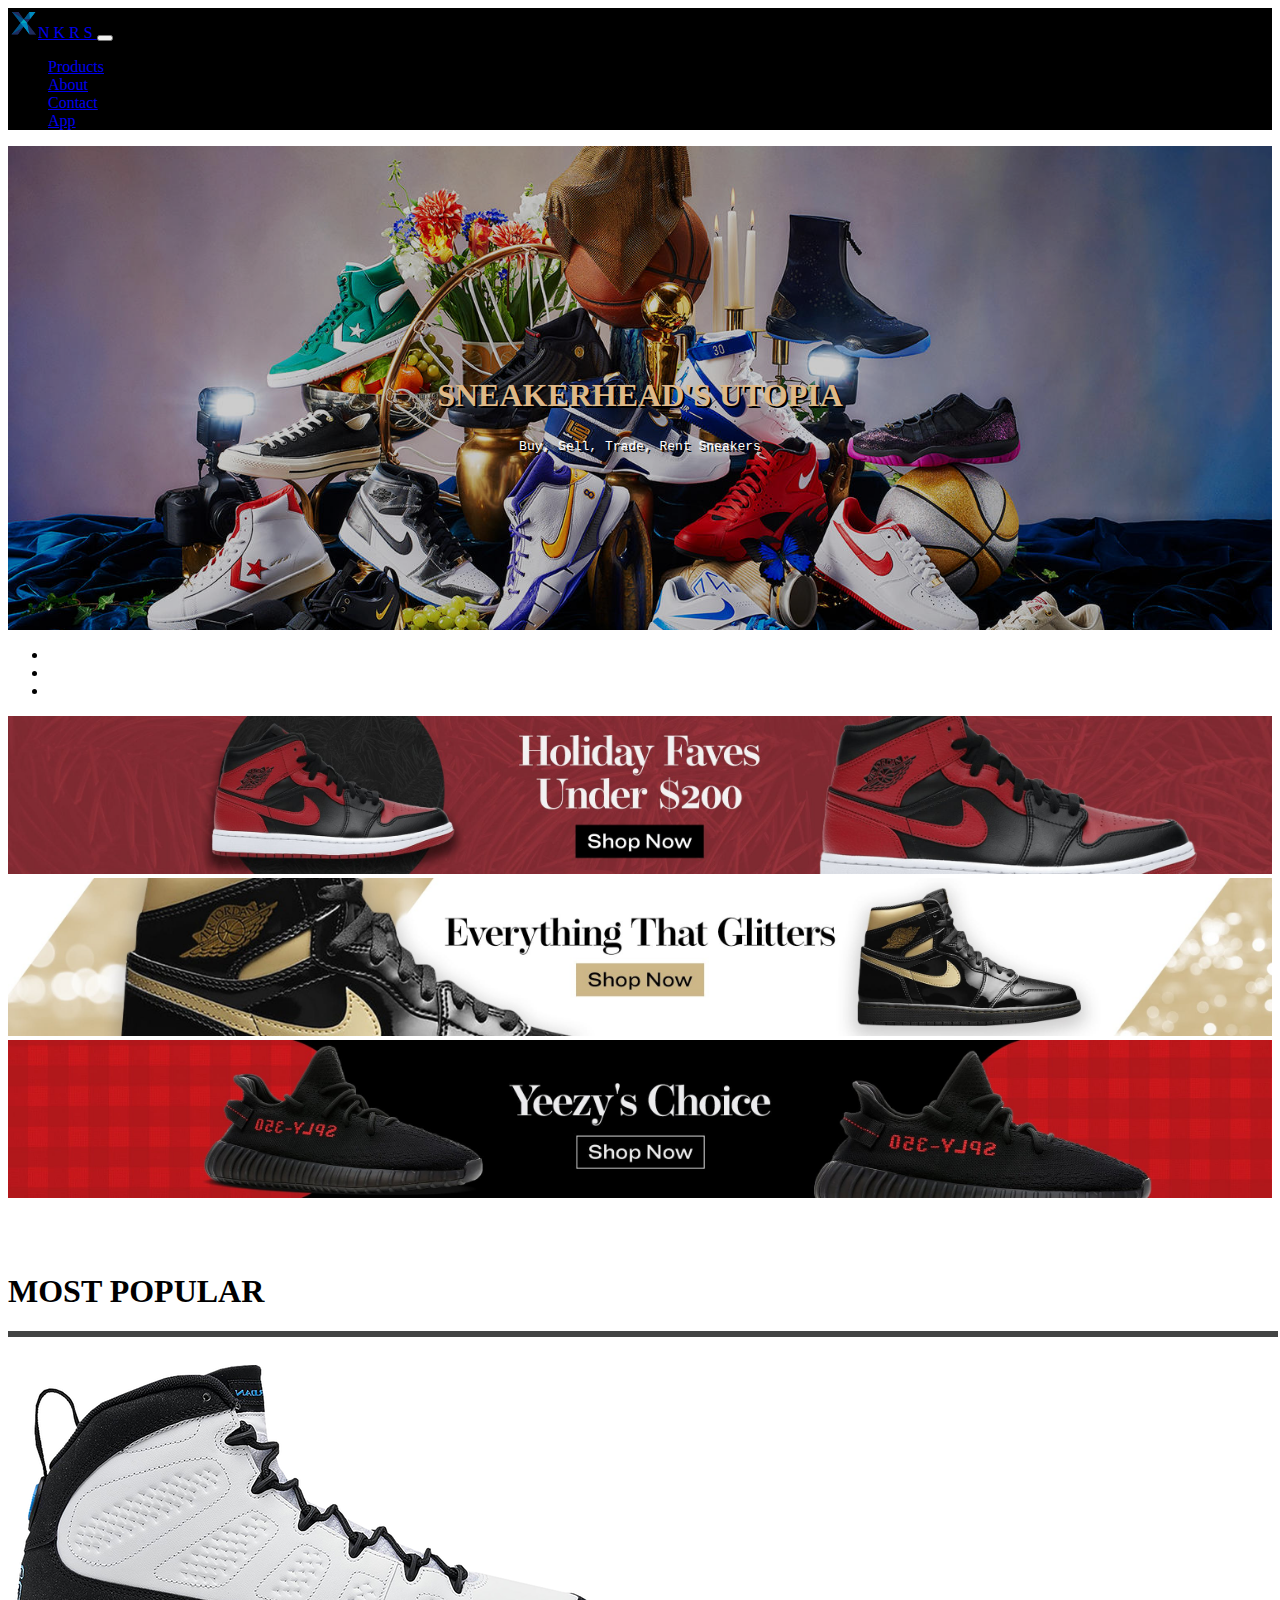
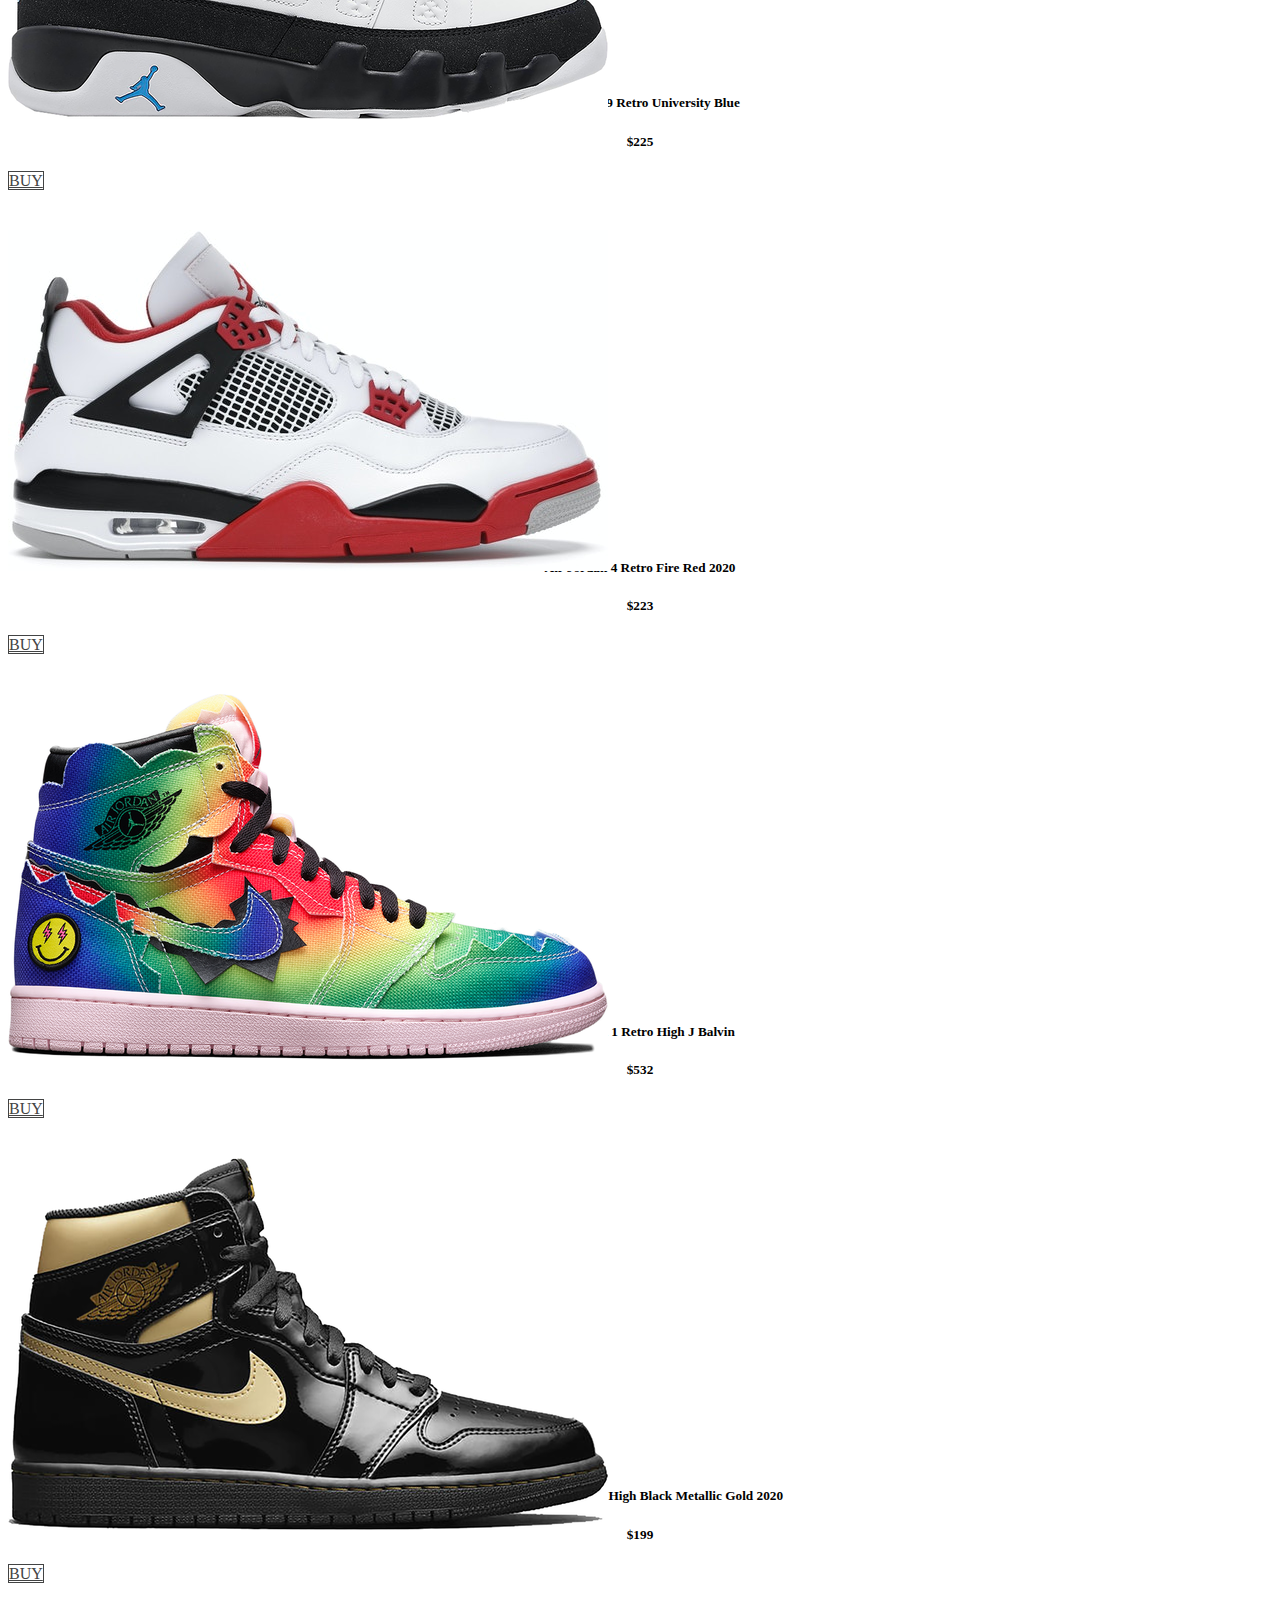
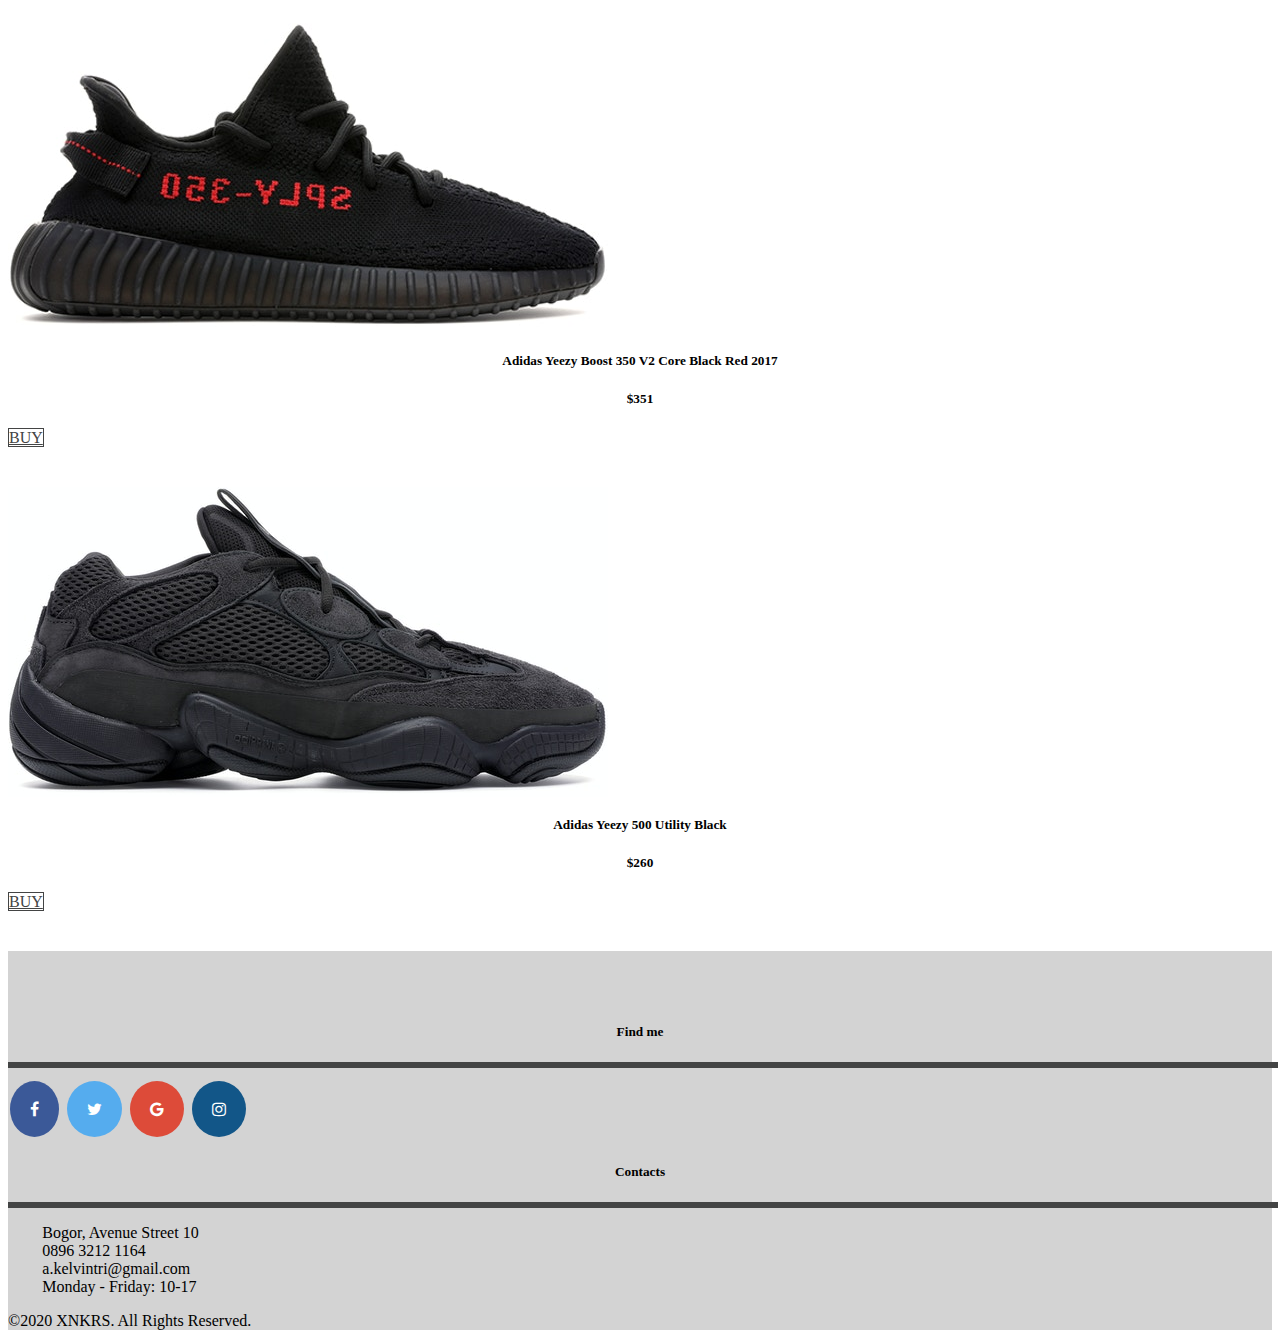
<file: index.html>
<!DOCTYPE html>
<html lang="en">
<head>
	<meta charset="UTF-8">
  <meta name="viewport" content="width=device-width, initial-scale=1, shrink-to-fit=no">
	<title>XNKRS</title>
	<link rel="stylesheet" href="https://cdn.jsdelivr.net/npm/bootstrap@4.5.3/dist/css/bootstrap.min.css" integrity="sha384-TX8t27EcRE3e/ihU7zmQxVncDAy5uIKz4rEkgIXeMed4M0jlfIDPvg6uqKI2xXr2" crossorigin="anonymous">
  <link rel="stylesheet" href="style.css">
  <link rel="stylesheet" href="https://cdnjs.cloudflare.com/ajax/libs/font-awesome/4.7.0/css/font-awesome.min.css">
  <link rel="icon" href="x.png">
</head>

<body>

  <!--Responsive navbar size small-->
  <nav class="navbar navbar-expand-sm navbar-dark" style="background-color:black">
    <!--Logo navbar-->
    <a class="navbar-brand" href="index.html">
      <img src="x.png" width="30" height="30" class="d-inline-block align-top" alt="" loading="lazy">N K R S
    </a> 

    <!--Collapse navbar-->
    <button class="navbar-toggler" type="button" data-toggle="collapse" data-target="#collapsibleNavbar">
      <span class="navbar-toggler-icon"></span>
    </button>

    <!--Link menu-->
    <div class="collapse navbar-collapse" id="collapsibleNavbar">
	    <ul class="navbar-nav">
        <li class="nav-item">
          <a class="nav-link" href="#Products">Products</a>
        </li>
        <li class="nav-item">
          <a class="nav-link" href="about.html">About</a>
        </li>
        <li class="nav-item">
         <a class="nav-link" href="#Contacts">Contact</a>
        </li>    
        <li class="nav-item">
          <a class="nav-link" href="app.html">App</a>
      </li>    
      </ul>
    </div>
  </nav>
  
    <!--Jumbotron-->
    <div class="jumbotron jumbotron-fluid bg-cover text-center">
      <div class="cover-overlay"></div>
      <div class="container">
        <h1 class="display-fluid">SNEAKERHEAD'S UTOPIA</h1>
        <p class="lead"><kbd>Buy, Sell, Trade, Rent Sneakers</kbd></p>
      </div>
    </div>

    <!--Carousel-->
    <div id="demo" class="carousel slide" data-ride="carousel">

      <!-- Indicators -->
      <ul class="carousel-indicators">
        <li data-target="#demo" data-slide-to="0" class="active"></li>
        <li data-target="#demo" data-slide-to="1"></li>
        <li data-target="#demo" data-slide-to="2"></li>
      </ul>
      
      <!-- The slideshow -->
      <div class="carousel-inner">
        <div class="carousel-item active">
          <a href="product4.html">
          <img src="carousel/Holiday-Under-200_WebBanner-EN.jpg" alt="" width="1100" height="500">
          </a>
        </div>
        <div class="carousel-item">
          <a href="product4.html">
            <img src="carousel/Jordan_1_11.27WebBanner.jpg" alt="" width="1100" height="500">
          </a>
        </div>
        <div class="carousel-item">
          <a href="product5.html">
          <img src="carousel/Yeezy350_BlackRed_Internal_Banners_WebBanner.jpg" alt="" width="1100" height="500">
          </a>
        </div>
      </div>
      
      <!-- Left and right controls -->
      <a class="carousel-control-prev" href="#demo" data-slide="prev">
        <span class="carousel-control-prev-icon"></span>
      </a>
      <a class="carousel-control-next" href="#demo" data-slide="next">
        <span class="carousel-control-next-icon"></span>
      </a>
    </div>

  <!--Content-->
  <div class="container" id="Products">
    <h1 class="text-center">MOST POPULAR</h1>
    <hr>
    <div class="row">

      <!--Product1-->
      <div class="col-md-4 product-grid">
        <div class="image">
          <a href="product1.html">
            <img src="most popular/Air-Jordan-9-Retro-University-Blue.png" class="w-100">
            <div class="overlay">
              <div class="detail">View Details</div>
            </div>
          </a>
        </div>
        <h5 class="text-center">Air Jordan 9 Retro University Blue</h5>
        <h5 class="text-center">$225</h5>
        <a href="checkout.html" class="btn buy">BUY</a>
      </div>

      <!--Product2-->
      <div class="col-md-4 product-grid">
        <div class="image">
          <a href="product2.html">
            <img src="most popular/Air-Jordan-4-Retro-Fire-Red-2020-Product.jpg" class="w-100">
            <div class="overlay">
              <div class="detail">View Details</div>
            </div>
          </a>
        </div>
        <h5 class="text-center">Air Jordan 4 Retro Fire Red 2020</h5>
        <h5 class="text-center">$223</h5>
        <a href="checkout.html" class="btn buy">BUY</a>
      </div>

      <!--Product3-->
      <div class="col-md-4 product-grid">
        <div class="image">
          <a href="product3.html">
            <img src="most popular/Air-Jordan-1-Retro-High-J-Balvin.png" class="w-100">
            <div class="overlay">
              <div class="detail">View Details</div>
            </div>
          </a>
        </div>
        <h5 class="text-center">Air Jordan 1 Retro High J Balvin</h5>
        <h5 class="text-center">$532</h5>
        <a href="checkout.html" class="btn buy">BUY</a>
      </div>

      <!--Product4-->
      <div class="col-md-4 product-grid">
        <div class="image">
          <a href="product4.html">
            <img src="most popular/Air-Jordan-1-Retro-High-Black-Metallic-Gold-2020.png" class="w-100">
            <div class="overlay">
              <div class="detail">View Details</div>
            </div>
          </a>
        </div>
        <h5 class="text-center">Air Jordan 1 Retro High Black Metallic Gold 2020</h5>
        <h5 class="text-center">$199</h5>
        <a href="checkout.html" class="btn buy">BUY</a>
      </div>

      <!--Product5-->
      <div class="col-md-4 product-grid">
        <div class="image">
          <a href="product5.html">
            <img src="most popular/Adidas-Yeezy-Boost-350-V2-Core-Black-Red-2017-Product.jpg" class="w-100">
            <div class="overlay">
              <div class="detail">View Details</div>
            </div>
          </a>
        </div>
        <h5 class="text-center">Adidas Yeezy Boost 350 V2 Core Black Red 2017</h5>
        <h5 class="text-center">$351</h5>
        <a href="checkout.html" class="btn buy">BUY</a>
      </div>

      <!--Product6-->
      <div class="col-md-4 product-grid">
        <div class="image">
          <a href="product6.html">
            <img src="most popular/Adidas-Yeezy-500-Utility-Black-Product.jpg" class="w-100">
            <div class="overlay">
              <div class="detail">View Details</div>
            </div>
          </a>
        </div>
        <h5 class="text-center">Adidas Yeezy 500 Utility Black</h5>
        <h5 class="text-center">$260</h5>
        <a href="checkout.html" class="btn buy">BUY</a>
      </div>
    </div>
  </div>  

    <!-- Footer -->
<footer class="page-footer font-small elegant-color">
  <!-- Footer Links -->
  <div class="container text-center text-md-left pt-4 pt-md-5">
    <!-- Grid row -->
    <div class="row mt-1 mt-md-0 mb-4 mb-md-0">
      <!-- Grid column -->
      <div class="col-md-3 mx-auto mt-3 mt-md-0 mb-0 mb-md-4">
        <!-- Links -->
        <h5>Find me</h5>
        <hr class="color-primary mb-4 mt-0 d-inline-block mx-auto w-60">

        <a href="https://facebook.com/achkelvinn" target="_blank" class="fa fa-facebook"></a>
        <a href="https://twitter.com/askme4shit" target="_blank" class="fa fa-twitter"></a>
        <a href="mailto:a.kelintri@gmail.com" target="_blank" class="fa fa-google"></a>
        <a href="https://www.instagram.com/achkelvin/" target="_blank" class="fa fa-instagram"></a>
      </div>
      
      <div id="Contacts" class="col-md-3 mx-auto mt-3 mt-md-0 mb-0 mb-md-4">
        <!-- Links -->
        <h5>Contacts</h5>
        <hr class="color-primary mb-4 mt-0 d-inline-block mx-auto w-60">
        <ul class="fa-ul foot-desc ml-4">
              <li class="mb-2">Bogor, Avenue Street 10</li>
              <li class="mb-2">0896 3212 1164</li>
              <li class="mb-2">a.kelvintri@gmail.com</li>
              <li class="mb-2">Monday - Friday: 10-17</li>
        </ul>
      </div>
    </div>
  </div>

  <!-- Copyright -->
  <div class="footer-copyright text-center py-3">©2020 XNKRS. All Rights Reserved.
  </div>
</footer>

<script src="https://code.jquery.com/jquery-3.5.1.slim.min.js" integrity="sha384-DfXdz2htPH0lsSSs5nCTpuj/zy4C+OGpamoFVy38MVBnE+IbbVYUew+OrCXaRkfj" crossorigin="anonymous"></script>
<script src="https://cdn.jsdelivr.net/npm/bootstrap@4.5.3/dist/js/bootstrap.bundle.min.js" integrity="sha384-ho+j7jyWK8fNQe+A12Hb8AhRq26LrZ/JpcUGGOn+Y7RsweNrtN/tE3MoK7ZeZDyx" crossorigin="anonymous"></script>
</body>
</html>
</file>
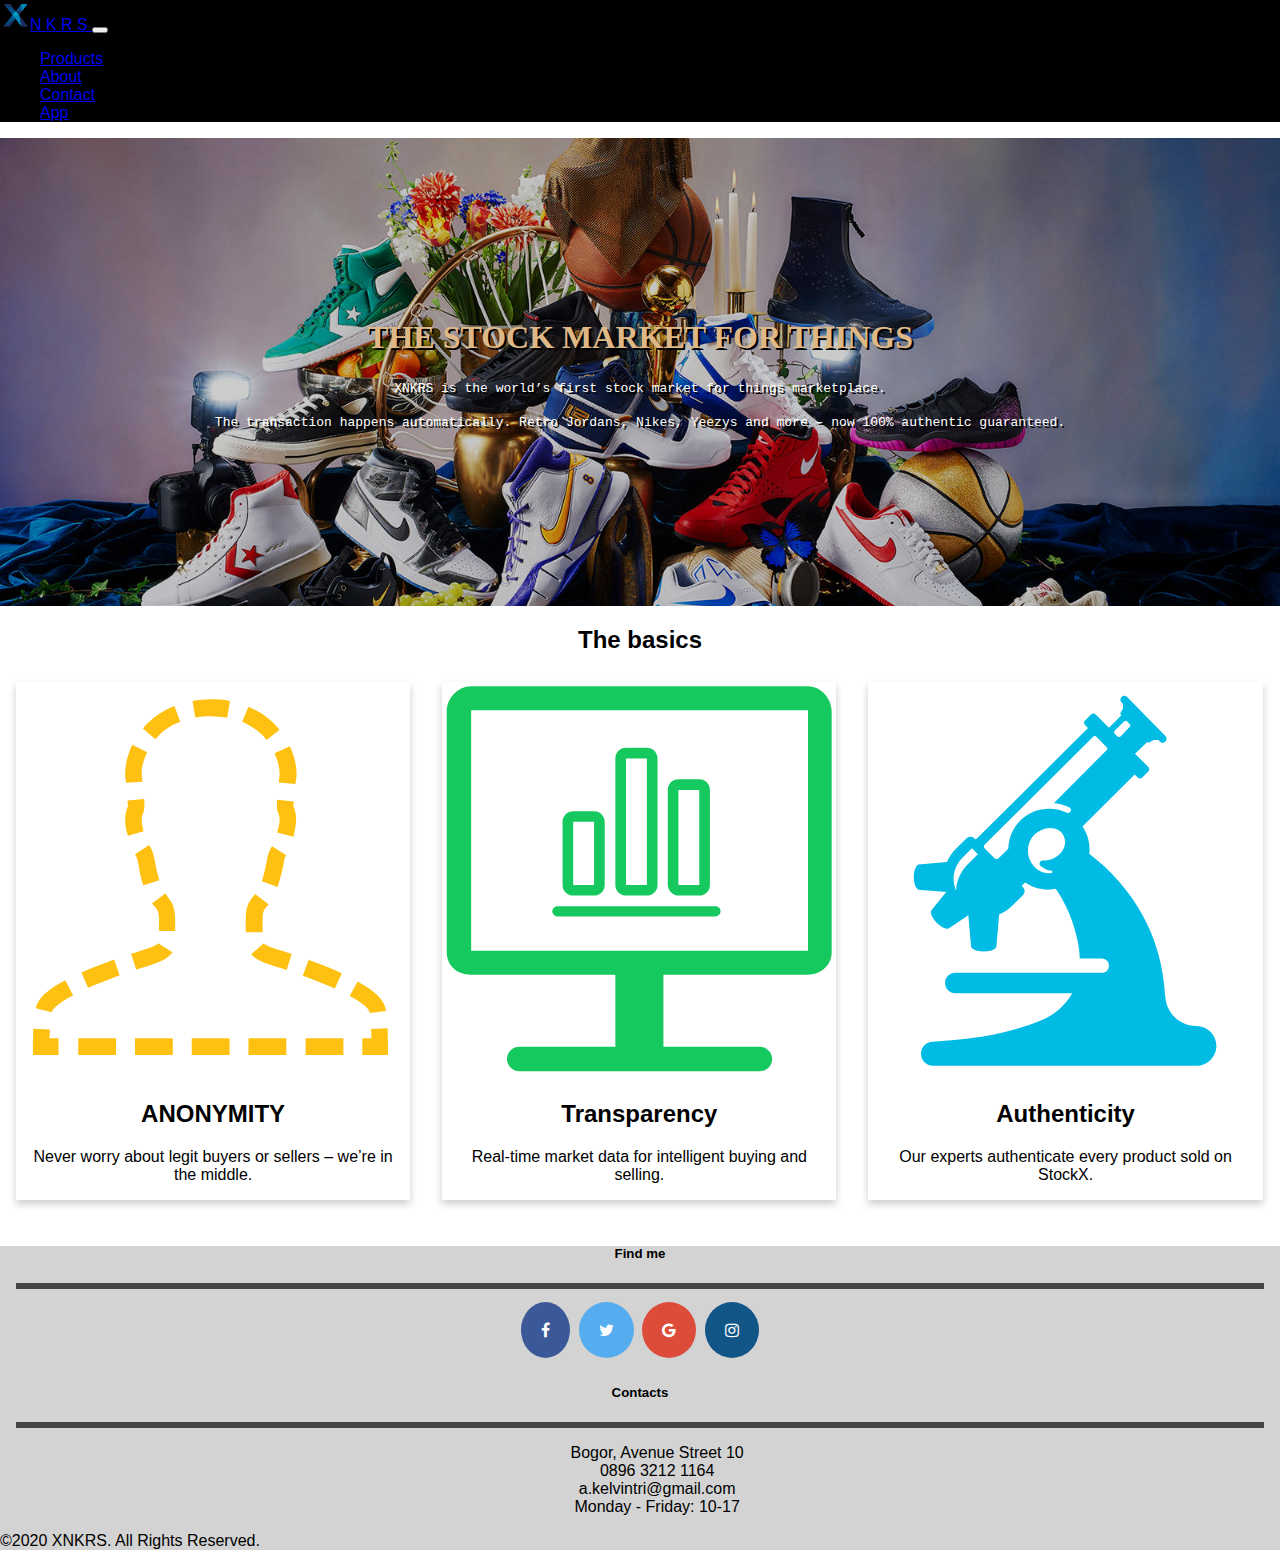
<file: about.html>
<!DOCTYPE html>
<html lang="en">
<head>
    <meta charset="UTF-8">
    <meta name="viewport" content="width=device-width, initial-scale=1.0">
    <title>About</title>
    <link rel="stylesheet" href="https://cdn.jsdelivr.net/npm/bootstrap@4.5.3/dist/css/bootstrap.min.css" integrity="sha384-TX8t27EcRE3e/ihU7zmQxVncDAy5uIKz4rEkgIXeMed4M0jlfIDPvg6uqKI2xXr2" crossorigin="anonymous">
    <link rel="stylesheet" href="style.css">
    <link rel="stylesheet" href="https://cdnjs.cloudflare.com/ajax/libs/font-awesome/4.7.0/css/font-awesome.min.css">
    <link rel="icon" href="x.png">
    <style>
    body {
        font-family: Arial, Helvetica, sans-serif;
        margin: 0;
      }
      
      html {
        box-sizing: border-box;
      }
      
      *, *:before, *:after {
        box-sizing: inherit;
      }

      .row {
          text-align: center;
      }
      
      .column {
        float: left;
        width: 33.3%;
        margin-bottom: 16px;
        padding: 0 8px;
      }
      
      .card {
        box-shadow: 0 4px 8px 0 rgba(0, 0, 0, 0.2);
        margin: 8px;
      }
      
      .about-section {
        padding: 50px;
        text-align: center;
        background-color: #474e5d;
        color: white;
      }
      
      .container {
        padding: 0 16px;
      }
      
      .container::after, .row::after {
        content: "";
        clear: both;
        display: table;
      }
      
      .button {
        border: none;
        outline: 0;
        display: inline-block;
        padding: 8px;
        color: white;
        background-color: #000;
        text-align: center;
        cursor: pointer;
        width: 100%;
      }
      
      .button:hover {
        background-color: #555;
      }
      
      @media screen and (max-width: 650px) {
        .column {
          width: 100%;
          display: block;
        }
      }
      </style>
</head>
<body>
    
      <!--Responsive navbar size small-->
  <nav class="navbar navbar-expand-sm navbar-dark" style="background-color:black">
    <!--Logo navbar-->
    <a class="navbar-brand" href="index.html">
      <img src="x.png" width="30" height="30" class="d-inline-block align-top" alt="" loading="lazy">N K R S
    </a> 

    <!--Collapse navbar-->
    <button class="navbar-toggler" type="button" data-toggle="collapse" data-target="#collapsibleNavbar">
      <span class="navbar-toggler-icon"></span>
    </button>

    <!--Link menu-->
    <div class="collapse navbar-collapse" id="collapsibleNavbar">
	    <ul class="navbar-nav">
        <li class="nav-item">
          <a class="nav-link" href="index.html#Products">Products</a>
        </li>
        <li class="nav-item">
          <a class="nav-link" href="about.html">About</a>
        </li>
        <li class="nav-item">
         <a class="nav-link" href="#Contacts">Contact</a>
        </li>    
        <li class="nav-item">
          <a class="nav-link" href="app.html">App</a>
        </li>
      </ul>
    </div>
  </nav>

  <!--Jumbotron-->
  <div class="jumbotron jumbotron-fluid bg-cover text-center">
    <div class="cover-overlay"></div>
    <div class="container">
      <h1 class="display-fluid">THE STOCK MARKET FOR THINGS</h1>
      <p class="lead"><kbd>XNKRS is the world’s first stock market for things marketplace.</kbd></p>
      <p class="lead"><kbd>The transaction happens automatically. Retro Jordans, Nikes, Yeezys and more – now 100% authentic guaranteed.</kbd></p>
    </div>
  </div>

  <h2 style="text-align:center">The basics</h2>
  <div class="row">
    <div class="column">
      <div class="card">
        <img src="anonymous.svg" alt="anonymous" style="width:100%">
        <div class="container">
          <h2>ANONYMITY</h2>
          <p class="title">Never worry about legit buyers or sellers – we’re in the middle.</p>
        </div>
      </div>
    </div>
  
    <div class="column">
      <div class="card">
        <img src="computer-with-chart.svg" alt="computer-with-chart" style="width:100%">
        <div class="container">
          <h2>Transparency</h2>
          <p class="title">Real-time market data for intelligent buying and selling.</p>
        </div>
      </div>
    </div>
  
    <div class="column">
      <div class="card">
        <img src="microscope.svg" alt="microscope" style="width:100%">
        <div class="container">
          <h2>Authenticity</h2>
          <p class="title">Our experts authenticate every product sold on StockX.</p>
        </div>
      </div>
    </div>
  </div>

<!-- Footer -->
<footer class="page-footer font-small elegant-color">
    <!-- Footer Links -->
    <div class="container text-center text-md-left pt-4 pt-md-5">
      <!-- Grid row -->
      <div class="row mt-1 mt-md-0 mb-4 mb-md-0">
        <!-- Grid column -->
        <div class="col-md-3 mx-auto mt-3 mt-md-0 mb-0 mb-md-4">
          <!-- Links -->
          <h5>Find me</h5>
          <hr class="color-primary mb-4 mt-0 d-inline-block mx-auto w-60">
  
          <a href="https://facebook.com/achkelvinn" target="_blank" class="fa fa-facebook"></a>
          <a href="https://twitter.com/askme4shit" target="_blank" class="fa fa-twitter"></a>
          <a href="mailto:a.kelintri@gmail.com" target="_blank" class="fa fa-google"></a>
          <a href="https://www.instagram.com/achkelvin/" target="_blank" class="fa fa-instagram"></a>
        </div>
        
        <div id="Contacts" class="col-md-3 mx-auto mt-3 mt-md-0 mb-0 mb-md-4">
          <!-- Links -->
          <h5>Contacts</h5>
          <hr class="color-primary mb-4 mt-0 d-inline-block mx-auto w-60">
          <ul class="fa-ul foot-desc ml-4">
                <li class="mb-2">Bogor, Avenue Street 10</li>
                <li class="mb-2">0896 3212 1164</li>
                <li class="mb-2">a.kelvintri@gmail.com</li>
                <li class="mb-2">Monday - Friday: 10-17</li>
          </ul>
        </div>
      </div>
    </div>
  
    <!-- Copyright -->
    <div class="footer-copyright text-center py-3">©2020 XNKRS. All Rights Reserved.
    </div>
  </footer>
  
  <script src="https://code.jquery.com/jquery-3.5.1.slim.min.js" integrity="sha384-DfXdz2htPH0lsSSs5nCTpuj/zy4C+OGpamoFVy38MVBnE+IbbVYUew+OrCXaRkfj" crossorigin="anonymous"></script>
  <script src="https://cdn.jsdelivr.net/npm/bootstrap@4.5.3/dist/js/bootstrap.bundle.min.js" integrity="sha384-ho+j7jyWK8fNQe+A12Hb8AhRq26LrZ/JpcUGGOn+Y7RsweNrtN/tE3MoK7ZeZDyx" crossorigin="anonymous"></script>
</body>
</html>
</file>
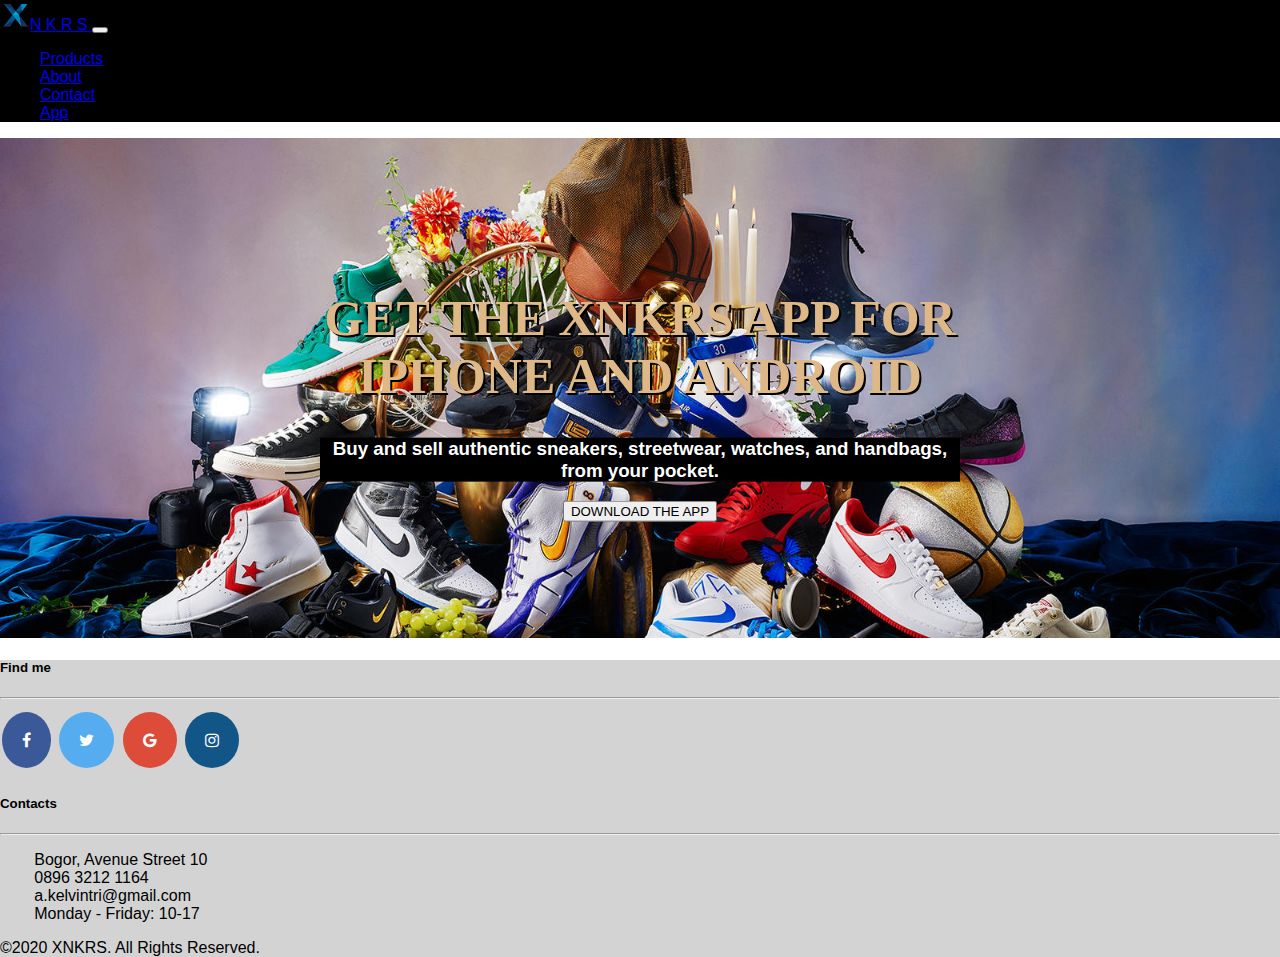
<file: app.html>
<!DOCTYPE html>
<html lang="en">
<head>
	<meta charset="UTF-8">
  <meta name="viewport" content="width=device-width, initial-scale=1, shrink-to-fit=no">
	<title>XNKRS</title>
	<link rel="stylesheet" href="https://cdn.jsdelivr.net/npm/bootstrap@4.5.3/dist/css/bootstrap.min.css" integrity="sha384-TX8t27EcRE3e/ihU7zmQxVncDAy5uIKz4rEkgIXeMed4M0jlfIDPvg6uqKI2xXr2" crossorigin="anonymous">
  <link rel="stylesheet" href="app.css">
  <link rel="stylesheet" href="https://cdnjs.cloudflare.com/ajax/libs/font-awesome/4.7.0/css/font-awesome.min.css">
  <link rel="icon" href="x.png">
</head>
<body>
    
  <!--Responsive navbar size small-->
  <nav class="navbar navbar-expand-sm navbar-dark" style="background-color:black">
    <!--Logo navbar-->
    <a class="navbar-brand" href="index.html">
      <img src="x.png" width="30" height="30" class="d-inline-block align-top" alt="" loading="lazy">N K R S
    </a> 

    <!--Collapse navbar-->
    <button class="navbar-toggler" type="button" data-toggle="collapse" data-target="#collapsibleNavbar">
      <span class="navbar-toggler-icon"></span>
    </button>

    <!--Link menu-->
    <div class="collapse navbar-collapse" id="collapsibleNavbar">
	    <ul class="navbar-nav">
        <li class="nav-item">
          <a class="nav-link" href="#Products">Products</a>
        </li>
        <li class="nav-item">
          <a class="nav-link" href="about.html">About</a>
        </li>
        <li class="nav-item">
         <a class="nav-link" href="#Contacts">Contact</a>
        </li>
        <li class="nav-item">
            <a class="nav-link" href="app.html">App</a>
        </li>    
      </ul>
    </div>
  </nav>

  <div class="hero-image">
    <div class="hero-text">
      <h1 style="font-size:50px">GET THE XNKRS APP FOR IPHONE AND ANDROID</h1>
      <h3>Buy and sell authentic sneakers, streetwear, watches, and handbags,
        from your pocket.</h3>
      <button>DOWNLOAD THE APP</button>
    </div>
  </div>
  
    <!-- Footer -->
<footer class="page-footer font-small elegant-color">
    <!-- Footer Links -->
    <div class="container text-center text-md-left pt-4 pt-md-5">
      <!-- Grid row -->
      <div class="row mt-1 mt-md-0 mb-4 mb-md-0">
        <!-- Grid column -->
        <div class="col-md-3 mx-auto mt-3 mt-md-0 mb-0 mb-md-4">
          <!-- Links -->
          <h5>Find me</h5>
          <hr class="color-primary mb-4 mt-0 d-inline-block mx-auto w-60">
  
          <a href="https://facebook.com/achkelvinn" target="_blank" class="fa fa-facebook"></a>
          <a href="https://twitter.com/askme4shit" target="_blank" class="fa fa-twitter"></a>
          <a href="mailto:a.kelintri@gmail.com" target="_blank" class="fa fa-google"></a>
          <a href="https://www.instagram.com/achkelvin/" target="_blank" class="fa fa-instagram"></a>
        </div>
        
        <div id="Contacts" class="col-md-3 mx-auto mt-3 mt-md-0 mb-0 mb-md-4">
          <!-- Links -->
          <h5>Contacts</h5>
          <hr class="color-primary mb-4 mt-0 d-inline-block mx-auto w-60">
          <ul class="fa-ul foot-desc ml-4">
                <li class="mb-2">Bogor, Avenue Street 10</li>
                <li class="mb-2">0896 3212 1164</li>
                <li class="mb-2">a.kelvintri@gmail.com</li>
                <li class="mb-2">Monday - Friday: 10-17</li>
          </ul>
        </div>
      </div>
    </div>
  
    <!-- Copyright -->
    <div class="footer-copyright text-center py-3">©2020 XNKRS. All Rights Reserved.
    </div>
  </footer>
  
    <script src="https://code.jquery.com/jquery-3.5.1.slim.min.js" integrity="sha384-DfXdz2htPH0lsSSs5nCTpuj/zy4C+OGpamoFVy38MVBnE+IbbVYUew+OrCXaRkfj" crossorigin="anonymous"></script>
    <script src="https://cdn.jsdelivr.net/npm/bootstrap@4.5.3/dist/js/bootstrap.bundle.min.js" integrity="sha384-ho+j7jyWK8fNQe+A12Hb8AhRq26LrZ/JpcUGGOn+Y7RsweNrtN/tE3MoK7ZeZDyx" crossorigin="anonymous"></script>
</body>
</html>
</file>
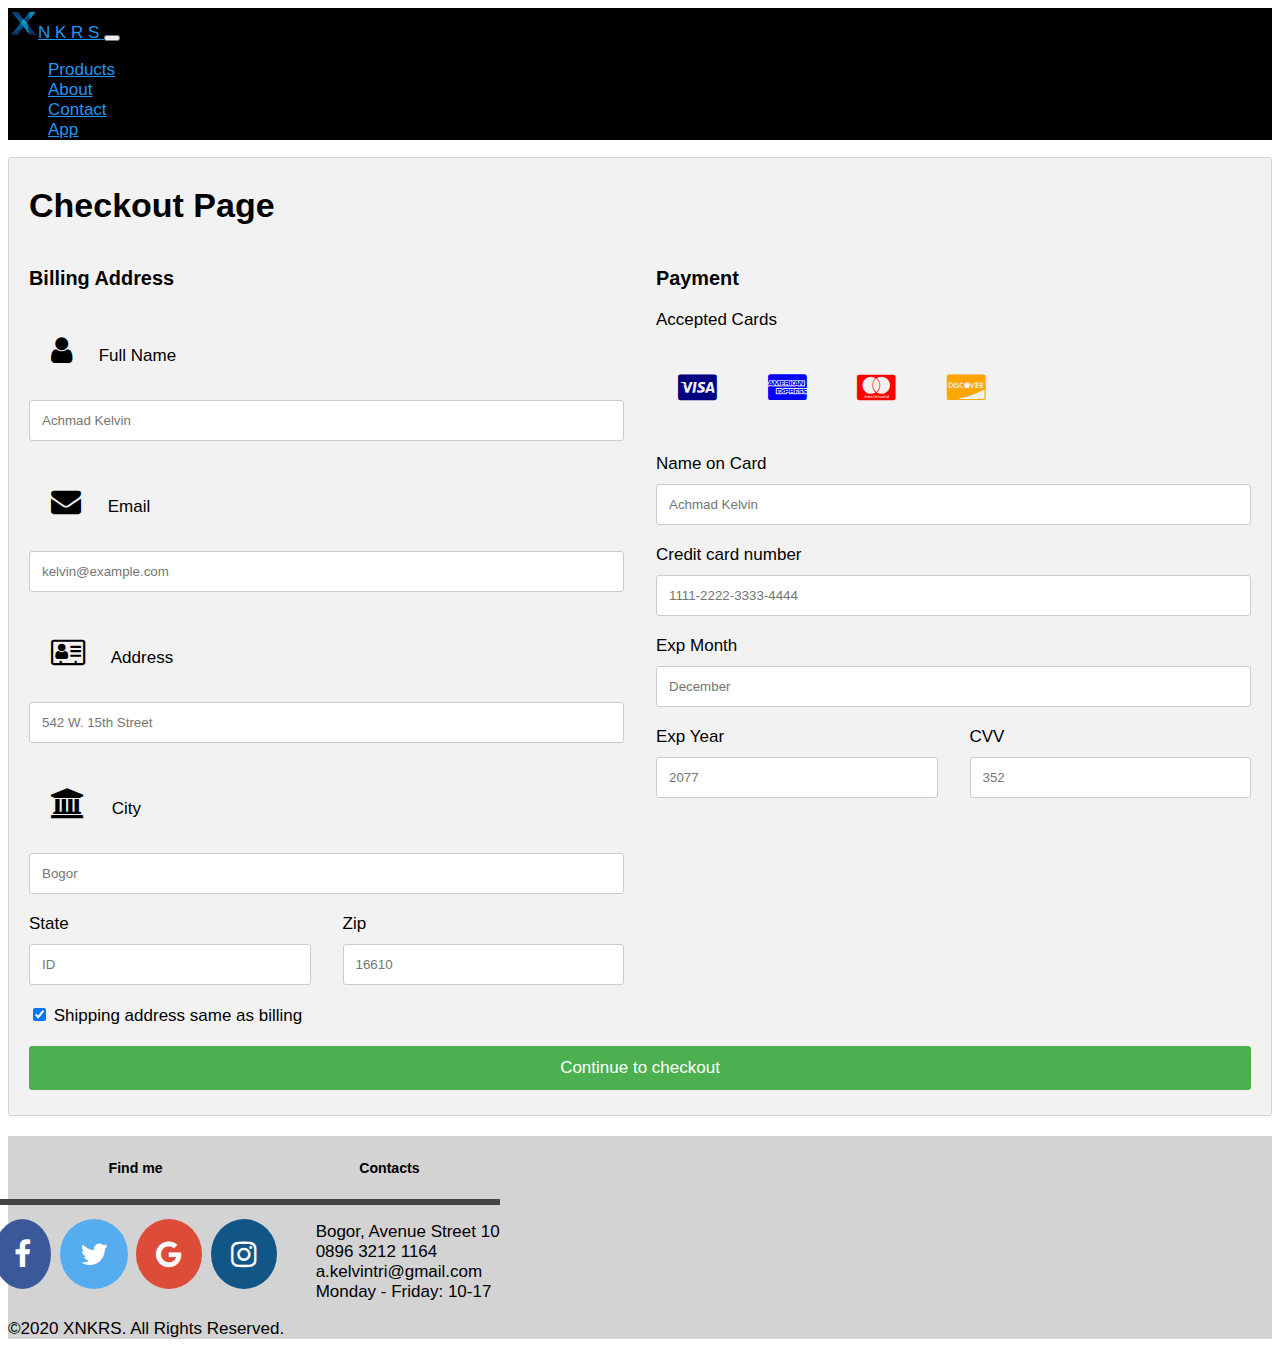
<file: checkout.html>
<!DOCTYPE html>
<html lang="en">
<head>
    <meta charset="UTF-8">
    <meta name="viewport" content="width=device-width, initial-scale=1.0">
    <title>Checkout</title>
    <link rel="stylesheet" href="https://cdnjs.cloudflare.com/ajax/libs/font-awesome/4.7.0/css/font-awesome.min.css">
    <link rel="stylesheet" href="https://cdn.jsdelivr.net/npm/bootstrap@4.5.3/dist/css/bootstrap.min.css" integrity="sha384-TX8t27EcRE3e/ihU7zmQxVncDAy5uIKz4rEkgIXeMed4M0jlfIDPvg6uqKI2xXr2" crossorigin="anonymous">
    <link rel="stylesheet" href="checkout.css">
    <link rel="icon" href="x.png">
</head>
<body>
<!--Responsive navbar size small-->
<nav class="navbar navbar-expand-sm navbar-dark" style="background-color:black">
  <!--Logo navbar-->
  <a class="navbar-brand" href="index.html">
    <img src="x.png" width="30" height="30" class="d-inline-block align-top" alt="" loading="lazy">N K R S
  </a> 

  <!--Collapse navbar-->
  <button class="navbar-toggler" type="button" data-toggle="collapse" data-target="#collapsibleNavbar">
    <span class="navbar-toggler-icon"></span>
  </button>

  <!--Link menu-->
  <div class="collapse navbar-collapse" id="collapsibleNavbar">
    <ul class="navbar-nav">
      <li class="nav-item">
        <a class="nav-link" href="#Products">Products</a>
      </li>
      <li class="nav-item">
        <a class="nav-link" href="about.html">About</a>
      </li>
      <li class="nav-item">
       <a class="nav-link" href="#Contacts">Contact</a>
      </li>  
      <li class="nav-item">
        <a class="nav-link" href="app.html">App</a>
      </li>  
    </ul>
  </div>
</nav>

    <!--checkout-->
    <div class="row">
        <div class="col-75">
          <div class="checkout">
            <form action="/action_page.php">
            <h1>Checkout Page</h1>
              <div class="row">
                <div class="col-50">
                  <h3>Billing Address</h3>
                  <label for="fname"><i class="fa fa-user"></i> Full Name</label>
                  <input type="text" id="fname" name="firstname" placeholder="Achmad Kelvin">
                  <label for="email"><i class="fa fa-envelope"></i> Email</label>
                  <input type="text" id="email" name="email" placeholder="kelvin@example.com">
                  <label for="adr"><i class="fa fa-address-card-o"></i> Address</label>
                  <input type="text" id="adr" name="address" placeholder="542 W. 15th Street">
                  <label for="city"><i class="fa fa-institution"></i> City</label>
                  <input type="text" id="city" name="city" placeholder="Bogor">
      
                  <div class="row">
                    <div class="col-50">
                      <label for="state">State</label>
                      <input type="text" id="state" name="state" placeholder="ID">
                    </div>
                    <div class="col-50">
                      <label for="zip">Zip</label>
                      <input type="text" id="zip" name="zip" placeholder="16610">
                    </div>
                  </div>
                </div>
      
                <div class="col-50">
                  <h3>Payment</h3>
                  <label for="fname">Accepted Cards</label>
                  <div class="icon-container">
                    <i class="fa fa-cc-visa" style="color:navy;"></i>
                    <i class="fa fa-cc-amex" style="color:blue;"></i>
                    <i class="fa fa-cc-mastercard" style="color:red;"></i>
                    <i class="fa fa-cc-discover" style="color:orange;"></i>
                  </div>
                  <label for="cname">Name on Card</label>
                  <input type="text" id="cname" name="cardname" placeholder="Achmad Kelvin">
                  <label for="ccnum">Credit card number</label>
                  <input type="text" id="ccnum" name="cardnumber" placeholder="1111-2222-3333-4444">
                  <label for="expmonth">Exp Month</label>
                  <input type="text" id="expmonth" name="expmonth" placeholder="December">
                  <div class="row">
                    <div class="col-50">
                      <label for="expyear">Exp Year</label>
                      <input type="text" id="expyear" name="expyear" placeholder="2077">
                    </div>
                    <div class="col-50">
                      <label for="cvv">CVV</label>
                      <input type="text" id="cvv" name="cvv" placeholder="352">
                    </div>
                  </div>
                </div>
                
              </div>
              <label>
                <input type="checkbox" checked="checked" name="sameadr"> Shipping address same as billing
              </label>
              <input type="submit" value="Continue to checkout" class="btn">
            </form>
          </div>
        </div>
      </div>
        <!-- Footer -->
  <footer class="page-footer font-small elegant-color">

    <!-- Footer Links -->
    <div class="container text-center text-md-left pt-4 pt-md-5">

      <!-- Grid row -->
      <div class="row mt-1 mt-md-0 mb-4 mb-md-0">

        <!-- Grid column -->
        <div class="col-md-3 mx-auto mt-3 mt-md-0 mb-0 mb-md-4">

          <!-- Links -->
          <h5>Find me</h5>
          <hr class="color-primary mb-4 mt-0 d-inline-block mx-auto w-60">

          <a href="https://facebook.com/achkelvinn" target="_blank" class="fa fa-facebook"></a>
          <a href="https://twitter.com/askme4shit" target="_blank" class="fa fa-twitter"></a>
          <a href="mailto:a.kelintri@gmail.com" target="_blank" class="fa fa-google"></a>
          <a href="https://www.instagram.com/achkelvin/" target="_blank" class="fa fa-instagram"></a>


        </div>
        
        <div id="Contacts" class="col-md-3 mx-auto mt-3 mt-md-0 mb-0 mb-md-4">

          <!-- Links -->
          <h5>Contacts</h5>
          <hr class="color-primary mb-4 mt-0 d-inline-block mx-auto w-60">

          <ul class="fa-ul foot-desc ml-4">
            <li class="mb-2">Bogor, Avenue Street 10</li>
            <li class="mb-2">0896 3212 1164</li>
            <li class="mb-2">a.kelvintri@gmail.com</li>
            <li class="mb-2">Monday - Friday: 10-17</li>
          </ul>

        </div>

      </div>

    </div>

    <!-- Copyright -->
    <div class="footer-copyright text-center py-3">©2020 XNKRS. All Rights Reserved.
    </div>
  </footer>

      <script src="https://code.jquery.com/jquery-3.5.1.slim.min.js" integrity="sha384-DfXdz2htPH0lsSSs5nCTpuj/zy4C+OGpamoFVy38MVBnE+IbbVYUew+OrCXaRkfj" crossorigin="anonymous"></script>
      <script src="https://cdn.jsdelivr.net/npm/bootstrap@4.5.3/dist/js/bootstrap.bundle.min.js" integrity="sha384-ho+j7jyWK8fNQe+A12Hb8AhRq26LrZ/JpcUGGOn+Y7RsweNrtN/tE3MoK7ZeZDyx" crossorigin="anonymous"></script>      
</body>
</html>
</file>
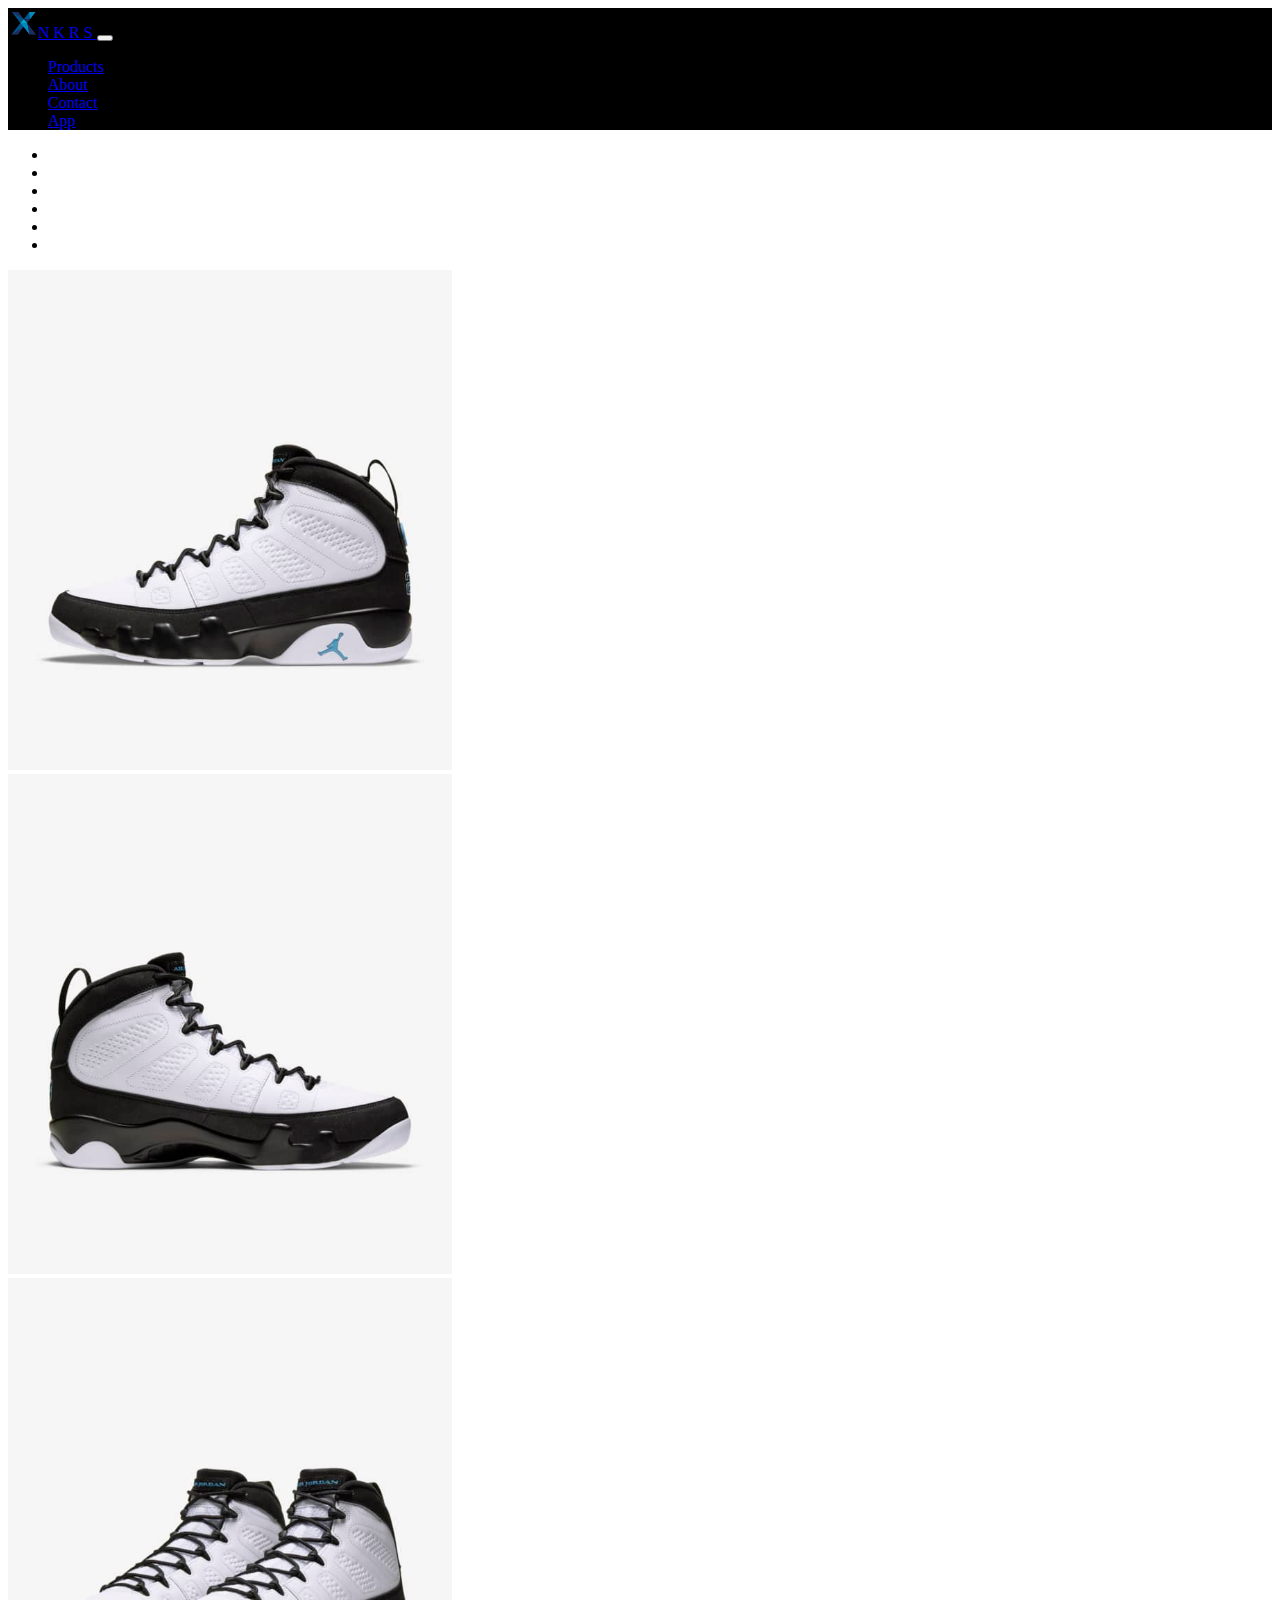
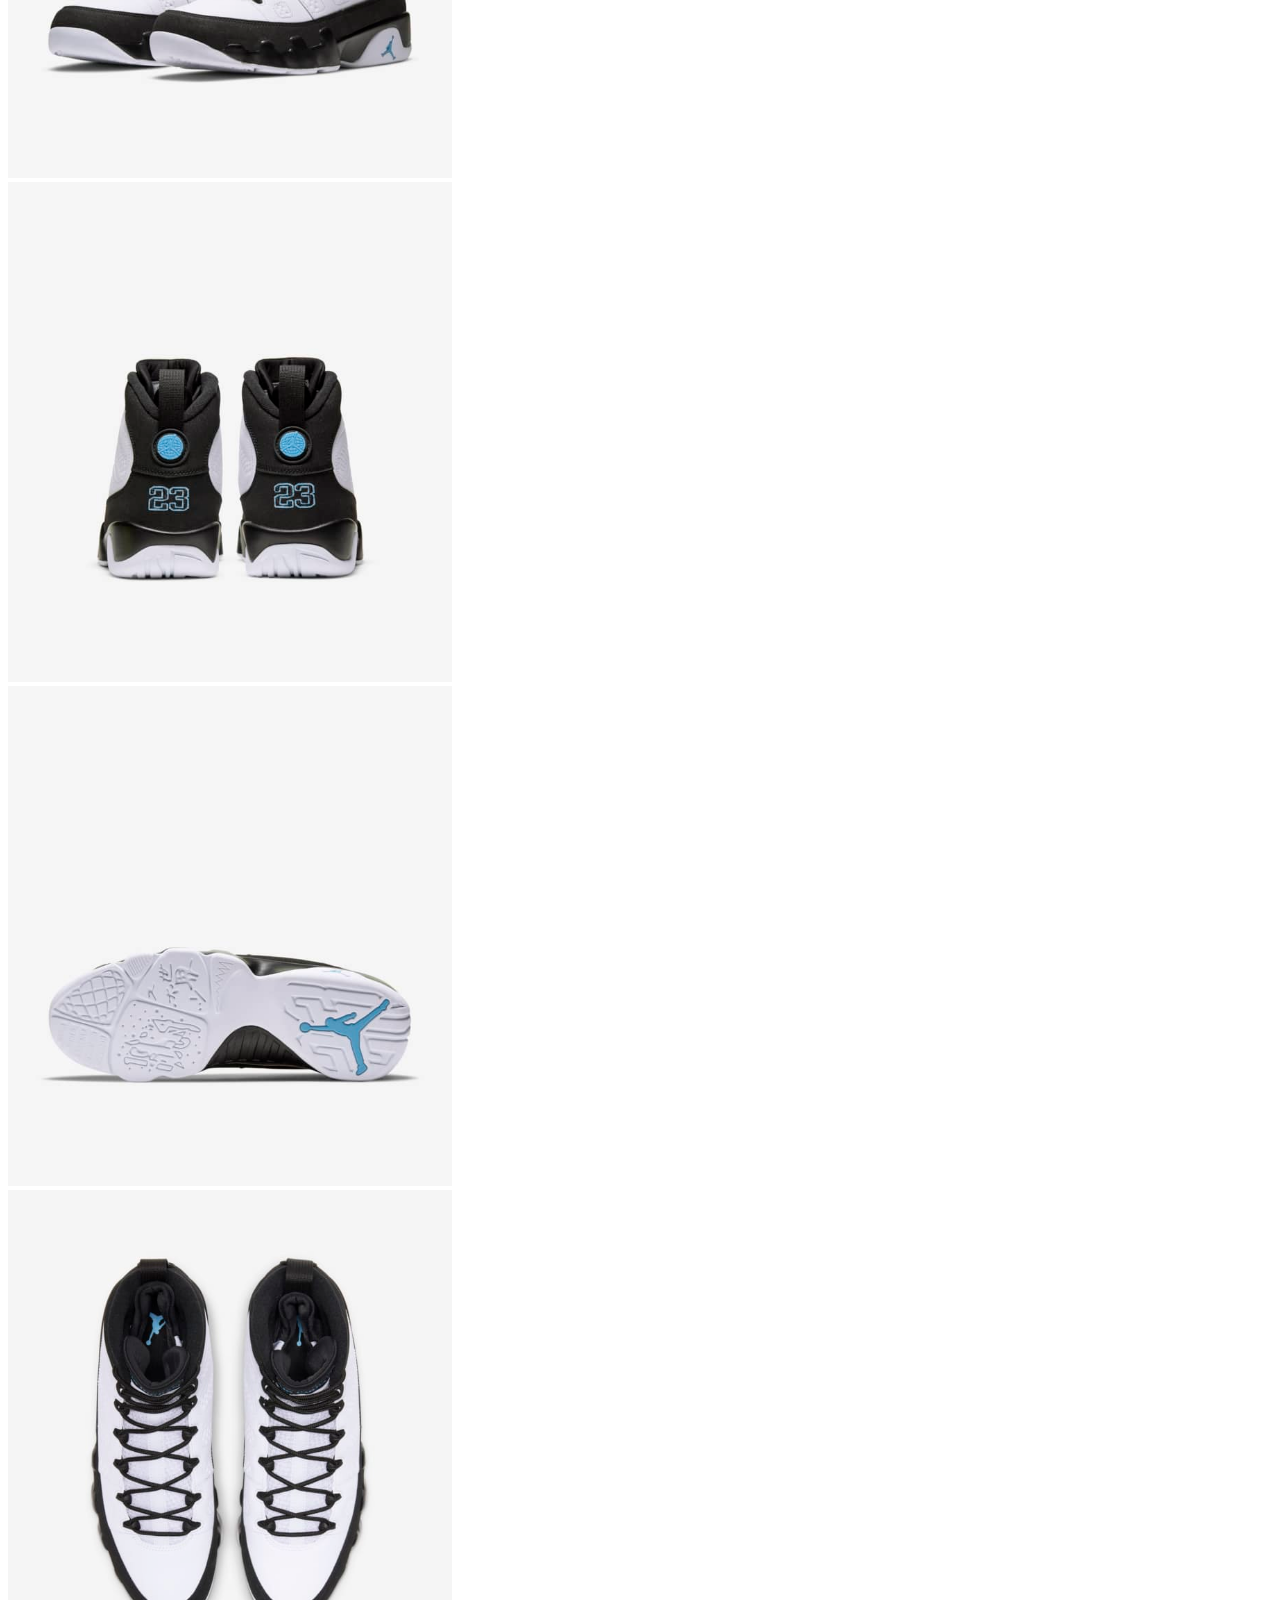
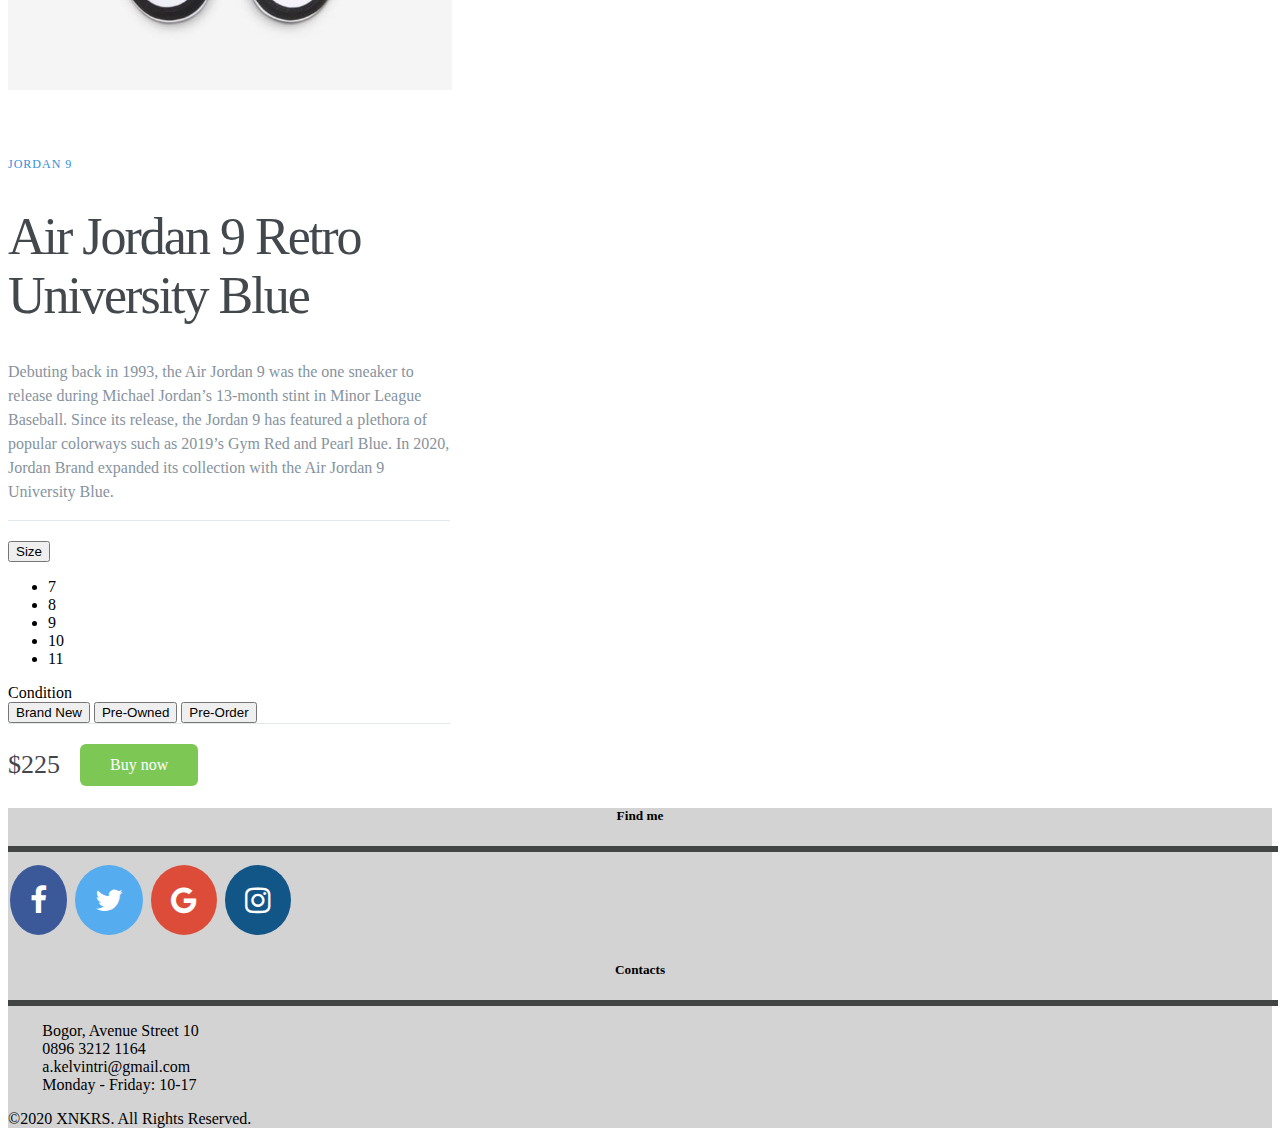
<file: product1.html>
<!DOCTYPE html>
<html lang="en">
<head>
    <meta charset="UTF-8">
    <meta name="viewport" content="width=device-width, initial-scale=1.0">
    <title>Jordan 9 Retro University Blue</title>
    <link rel="stylesheet" href="https://cdn.jsdelivr.net/npm/bootstrap@4.5.3/dist/css/bootstrap.min.css" integrity="sha384-TX8t27EcRE3e/ihU7zmQxVncDAy5uIKz4rEkgIXeMed4M0jlfIDPvg6uqKI2xXr2" crossorigin="anonymous">
    <link rel="stylesheet" href="https://cdnjs.cloudflare.com/ajax/libs/font-awesome/4.7.0/css/font-awesome.min.css">
    <link rel="stylesheet" href="product6.css">
    <link rel="icon" href="x.png">
</head>
<body>
    <!--Responsive navbar size small-->
  <nav class="navbar navbar-expand-sm navbar-dark" style="background-color:black">
    <!--Logo navbar-->
    <a class="navbar-brand" href="index.html">
      <img src="x.png" width="30" height="30" class="d-inline-block align-top" alt="" loading="lazy">N K R S
    </a> 

    <!--Collapse navbar-->
    <button class="navbar-toggler" type="button" data-toggle="collapse" data-target="#collapsibleNavbar">
      <span class="navbar-toggler-icon"></span>
    </button>

    <!--Link menu-->
    <div class="collapse navbar-collapse" id="collapsibleNavbar">
	    <ul class="navbar-nav">
        <li class="nav-item">
          <a class="nav-link" href="index.html#Products">Products</a>
        </li>
        <li class="nav-item">
          <a class="nav-link" href="about.html">About</a>
        </li>
        <li class="nav-item">
         <a class="nav-link" href="#Contacts">Contact</a>
        </li>    
        <li class="nav-item">
          <a class="nav-link" href="app.html">App</a>
        </li>
      </ul>
    </div>
  </nav>

  <main class="container">
 
    <!--Carousel-->
    <div id="demo" class="carousel slide" data-ride="carousel">

      <!-- Indicators -->
      <ul class="carousel-indicators">
        <li data-target="#demo" data-slide-to="0" class="active"></li>
        <li data-target="#demo" data-slide-to="1"></li>
        <li data-target="#demo" data-slide-to="2"></li>
        <li data-target="#demo" data-slide-to="3"></li>
        <li data-target="#demo" data-slide-to="4"></li>
        <li data-target="#demo" data-slide-to="5"></li>
      </ul>
      
      <!-- The slideshow -->
      <div class="carousel-inner">
        <div class="carousel-item active">
          <img src="product1/nike-9university-blue-aj-9-retro-ct8019-140.jpg" alt="" width="auto" height="500">
        </div>
        <div class="carousel-item">
            <img src="product1/nike-9university-blue-aj-9-retro-ct8019-140 (1).jpg" alt="" width="auto" height="500">
        </div>
        <div class="carousel-item">
          <img src="product1/nike-9university-blue-aj-9-retro-ct8019-140 (2).jpg" alt="" width="auto" height="500">
        </div>
        <div class="carousel-item">
          <img src="product1/nike-9university-blue-aj-9-retro-ct8019-140 (3).jpg" alt="" width="auto" height="500">
        </div>
        <div class="carousel-item">
          <img src="product1/nike-9university-blue-aj-9-retro-ct8019-140 (4).jpg" alt="" width="auto" height="500">
        </div>
        <div class="carousel-item">
          <img src="product1/nike-9university-blue-aj-9-retro-ct8019-140 (5).jpg" alt="" width="auto" height="500">
        </div>
      </div>
      
      <!-- Left and right controls -->
      <a class="carousel-control-prev" href="#demo" data-slide="prev">
        <span class="carousel-control-prev-icon"></span>
      </a>
      <a class="carousel-control-next" href="#demo" data-slide="next">
        <span class="carousel-control-next-icon"></span>
      </a>
    </div>

   
   
    <!-- Right Column -->
    <div class="right-column">
   
      <!-- Product Description -->
      <div class="product-description">
        <span>Jordan 9</span>
        <h1>Air Jordan 9 Retro University Blue</h1>
        <p>Debuting back in 1993, the Air Jordan 9 was the one sneaker to release during Michael Jordan’s 13-month stint in Minor League Baseball. Since its release, the Jordan 9 has featured a plethora of popular colorways such as 2019’s Gym Red and Pearl Blue. In 2020, Jordan Brand expanded its collection with the Air Jordan 9 University Blue.</p>
      </div>
   
        <!-- Product Size -->
        <div class="dropdown">
          <button class="btn btn-primary dropdown-toggle" type="button" data-toggle="dropdown">Size
          <span class="caret"></span></button>
          <ul class="dropdown-menu">
            <li>7</li>
            <li>8</li>
            <li>9</li>
            <li>10</li>
            <li>11</li>
          </ul>
        </div>
   
        <!-- Condition -->
        <div class="condition">
          <span>Condition</span>
   
          <div class="sneaker-choose">
            <button>Brand New</button>
            <button>Pre-Owned</button>
            <button>Pre-Order</button>
          </div>
        </div>
      </div>
   
      <!-- Product Pricing -->
      <div class="product-price">
        <span>$225</span>
        <a href="checkout.html" class="cart-btn">Buy now</a>
      </div>
    </div>
  </main>
  
  <!-- Footer -->
<footer class="page-footer font-small elegant-color">
    <!-- Footer Links -->
    <div class="container text-center text-md-left pt-4 pt-md-5">
      <!-- Grid row -->
      <div class="row mt-1 mt-md-0 mb-4 mb-md-0">
        <!-- Grid column -->
        <div class="col-md-3 mx-auto mt-3 mt-md-0 mb-0 mb-md-4">
          <!-- Links -->
          <h5>Find me</h5>
          <hr class="color-primary mb-4 mt-0 d-inline-block mx-auto w-60">

          <a href="https://facebook.com/achkelvinn" target="_blank" class="fa fa-facebook"></a>
          <a href="https://twitter.com/askme4shit" target="_blank" class="fa fa-twitter"></a>
          <a href="mailto:a.kelintri@gmail.com" target="_blank" class="fa fa-google"></a>
          <a href="https://www.instagram.com/achkelvin/" target="_blank" class="fa fa-instagram"></a>
        </div>
        
        <div id="Contacts" class="col-md-3 mx-auto mt-3 mt-md-0 mb-0 mb-md-4">
          <!-- Links -->
          <h5>Contacts</h5>
          <hr class="color-primary mb-4 mt-0 d-inline-block mx-auto w-60">
          <ul class="fa-ul foot-desc ml-4">
                <li class="mb-2">Bogor, Avenue Street 10</li>
                <li class="mb-2">0896 3212 1164</li>
                <li class="mb-2">a.kelvintri@gmail.com</li>
                <li class="mb-2">Monday - Friday: 10-17</li>
          </ul>
        </div>
      </div>
    </div>

    <!-- Copyright -->
    <div class="footer-copyright text-center py-3">©2020 XNKRS. All Rights Reserved.
    </div>
  </footer>

  <script src="https://code.jquery.com/jquery-3.5.1.slim.min.js" integrity="sha384-DfXdz2htPH0lsSSs5nCTpuj/zy4C+OGpamoFVy38MVBnE+IbbVYUew+OrCXaRkfj" crossorigin="anonymous"></script>
  <script src="https://cdn.jsdelivr.net/npm/bootstrap@4.5.3/dist/js/bootstrap.bundle.min.js" integrity="sha384-ho+j7jyWK8fNQe+A12Hb8AhRq26LrZ/JpcUGGOn+Y7RsweNrtN/tE3MoK7ZeZDyx" crossorigin="anonymous"></script>
</body>
</html>
</file>
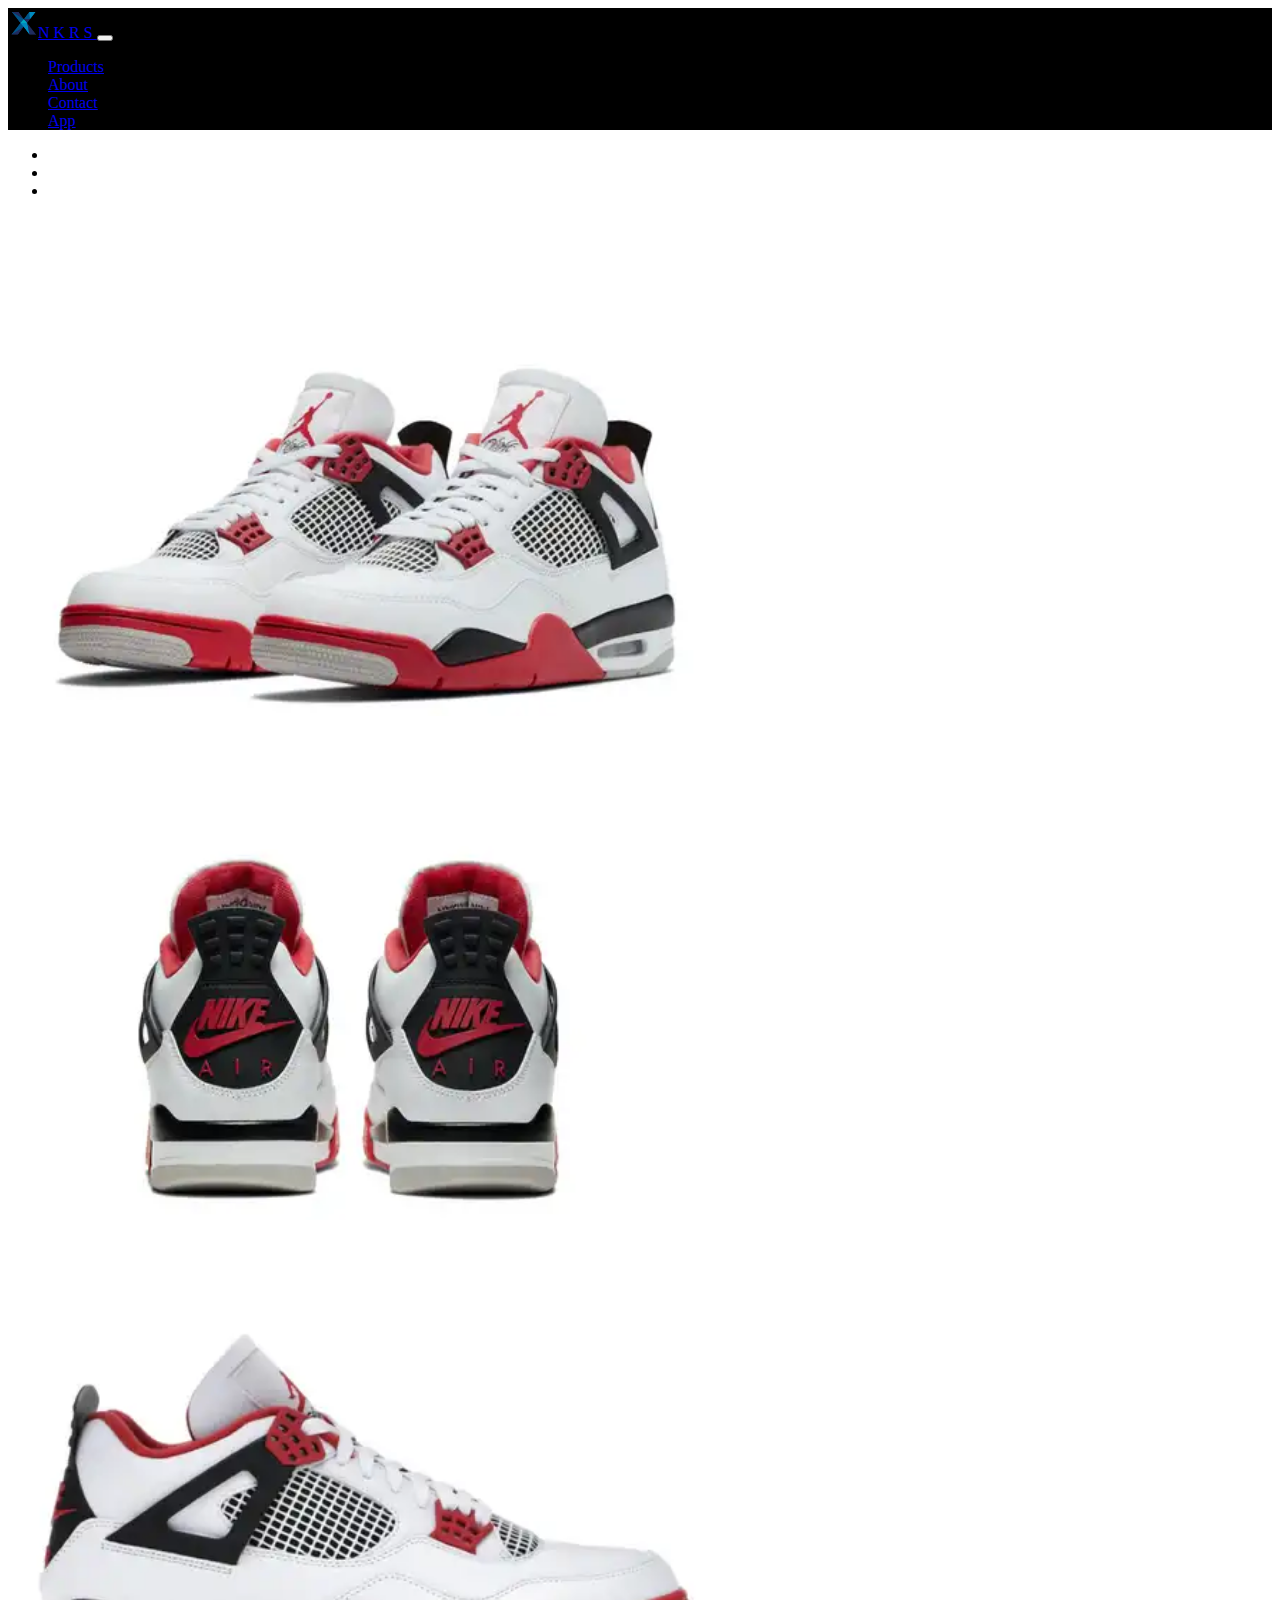
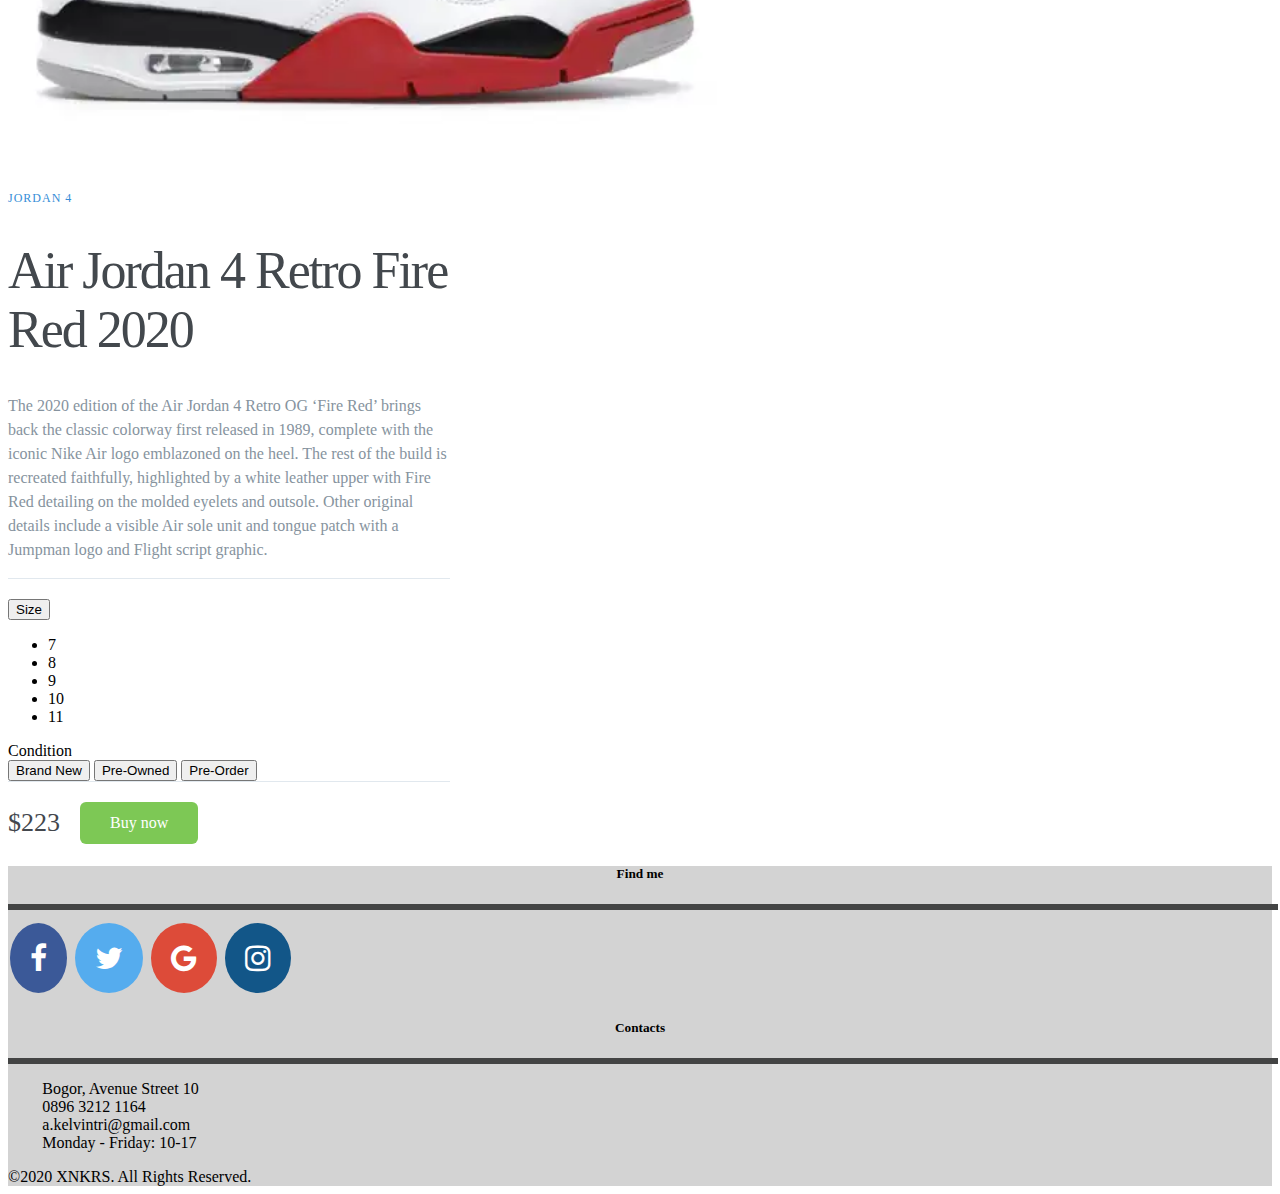
<file: product2.html>
<!DOCTYPE html>
<html lang="en">
<head>
    <meta charset="UTF-8">
    <meta name="viewport" content="width=device-width, initial-scale=1.0">
    <title>Air Jordan 4 Retro Fire Red 2020</title>
    <link rel="stylesheet" href="https://cdn.jsdelivr.net/npm/bootstrap@4.5.3/dist/css/bootstrap.min.css" integrity="sha384-TX8t27EcRE3e/ihU7zmQxVncDAy5uIKz4rEkgIXeMed4M0jlfIDPvg6uqKI2xXr2" crossorigin="anonymous">
    <link rel="stylesheet" href="https://cdnjs.cloudflare.com/ajax/libs/font-awesome/4.7.0/css/font-awesome.min.css">
    <link rel="stylesheet" href="product6.css">
    <link rel="icon" href="x.png">
</head>
<body>
    <!--Responsive navbar size small-->
  <nav class="navbar navbar-expand-sm navbar-dark" style="background-color:black">
    <!--Logo navbar-->
    <a class="navbar-brand" href="index.html">
      <img src="x.png" width="30" height="30" class="d-inline-block align-top" alt="" loading="lazy">N K R S
    </a> 

    <!--Collapse navbar-->
    <button class="navbar-toggler" type="button" data-toggle="collapse" data-target="#collapsibleNavbar">
      <span class="navbar-toggler-icon"></span>
    </button>

    <!--Link menu-->
    <div class="collapse navbar-collapse" id="collapsibleNavbar">
	    <ul class="navbar-nav">
        <li class="nav-item">
          <a class="nav-link" href="index.html#Products">Products</a>
        </li>
        <li class="nav-item">
          <a class="nav-link" href="about.html">About</a>
        </li>
        <li class="nav-item">
         <a class="nav-link" href="#Contacts">Contact</a>
        </li> 
        <li class="nav-item">
          <a class="nav-link" href="app.html">App</a>
        </li>   
      </ul>
    </div>
  </nav>

  <main class="container">
 
    <!--Carousel-->
    <div id="demo" class="carousel slide" data-ride="carousel">

      <!-- Indicators -->
      <ul class="carousel-indicators">
        <li data-target="#demo" data-slide-to="0" class="active"></li>
        <li data-target="#demo" data-slide-to="1"></li>
        <li data-target="#demo" data-slide-to="2"></li>
      </ul>
      
      <!-- The slideshow -->
      <div class="carousel-inner">
        <div class="carousel-item active">
          <img src="product2/Air Jordan 4 Retro Fire Red.png" alt="" width="auto" height="500">
        </div>
        <div class="carousel-item">
            <img src="product2/Air Jordan 4 Retro Fire Red1.png" alt="" width="auto" height="500">
        </div>
        <div class="carousel-item">
          <img src="product2/Air Jordan 4 Retro Fire Red2.png" alt="" width="auto" height="500">
        </div>
      </div>
      
      <!-- Left and right controls -->
      <a class="carousel-control-prev" href="#demo" data-slide="prev">
        <span class="carousel-control-prev-icon"></span>
      </a>
      <a class="carousel-control-next" href="#demo" data-slide="next">
        <span class="carousel-control-next-icon"></span>
      </a>
    </div>
   
    <!-- Right Column -->
    <div class="right-column">
   
      <!-- Product Description -->
      <div class="product-description">
        <span>Jordan 4</span>
        <h1>Air Jordan 4 Retro Fire Red 2020</h1>
        <p>The 2020 edition of the Air Jordan 4 Retro OG ‘Fire Red’ brings back the classic colorway first released in 1989, complete with the iconic Nike Air logo emblazoned on the heel. 
          The rest of the build is recreated faithfully, highlighted by a white leather upper with Fire Red detailing on the molded eyelets and outsole. 
          Other original details include a visible Air sole unit and tongue patch with a Jumpman logo and Flight script graphic.</p>
      </div>
   
        <!-- Product Size -->
        <div class="dropdown">
          <button class="btn btn-primary dropdown-toggle" type="button" data-toggle="dropdown">Size
          <span class="caret"></span></button>
          <ul class="dropdown-menu">
            <li>7</li>
            <li>8</li>
            <li>9</li>
            <li>10</li>
            <li>11</li>
          </ul>
        </div>
   
        <!-- Condition -->
        <div class="condition">
          <span>Condition</span>
   
          <div class="sneaker-choose">
            <button>Brand New</button>
            <button>Pre-Owned</button>
            <button>Pre-Order</button>
          </div>
        </div>
      </div>
   
      <!-- Product Pricing -->
      <div class="product-price">
        <span>$223</span>
        <a href="checkout.html" class="cart-btn">Buy now</a>
      </div>
    </div>
  </main>
  
  <!-- Footer -->
<footer class="page-footer font-small elegant-color">
    <!-- Footer Links -->
    <div class="container text-center text-md-left pt-4 pt-md-5">
      <!-- Grid row -->
      <div class="row mt-1 mt-md-0 mb-4 mb-md-0">
        <!-- Grid column -->
        <div class="col-md-3 mx-auto mt-3 mt-md-0 mb-0 mb-md-4">
          <!-- Links -->
          <h5>Find me</h5>
          <hr class="color-primary mb-4 mt-0 d-inline-block mx-auto w-60">

          <a href="https://facebook.com/achkelvinn" target="_blank" class="fa fa-facebook"></a>
          <a href="https://twitter.com/askme4shit" target="_blank" class="fa fa-twitter"></a>
          <a href="mailto:a.kelintri@gmail.com" target="_blank" class="fa fa-google"></a>
          <a href="https://www.instagram.com/achkelvin/" target="_blank" class="fa fa-instagram"></a>
        </div>
        
        <div id="Contacts" class="col-md-3 mx-auto mt-3 mt-md-0 mb-0 mb-md-4">
          <!-- Links -->
          <h5>Contacts</h5>
          <hr class="color-primary mb-4 mt-0 d-inline-block mx-auto w-60">
          <ul class="fa-ul foot-desc ml-4">
                <li class="mb-2">Bogor, Avenue Street 10</li>
                <li class="mb-2">0896 3212 1164</li>
                <li class="mb-2">a.kelvintri@gmail.com</li>
                <li class="mb-2">Monday - Friday: 10-17</li>
          </ul>
        </div>
      </div>
    </div>

    <!-- Copyright -->
    <div class="footer-copyright text-center py-3">©2020 XNKRS. All Rights Reserved.
    </div>
  </footer>

  <script src="https://code.jquery.com/jquery-3.5.1.slim.min.js" integrity="sha384-DfXdz2htPH0lsSSs5nCTpuj/zy4C+OGpamoFVy38MVBnE+IbbVYUew+OrCXaRkfj" crossorigin="anonymous"></script>
  <script src="https://cdn.jsdelivr.net/npm/bootstrap@4.5.3/dist/js/bootstrap.bundle.min.js" integrity="sha384-ho+j7jyWK8fNQe+A12Hb8AhRq26LrZ/JpcUGGOn+Y7RsweNrtN/tE3MoK7ZeZDyx" crossorigin="anonymous"></script>
</body>
</html>
</file>
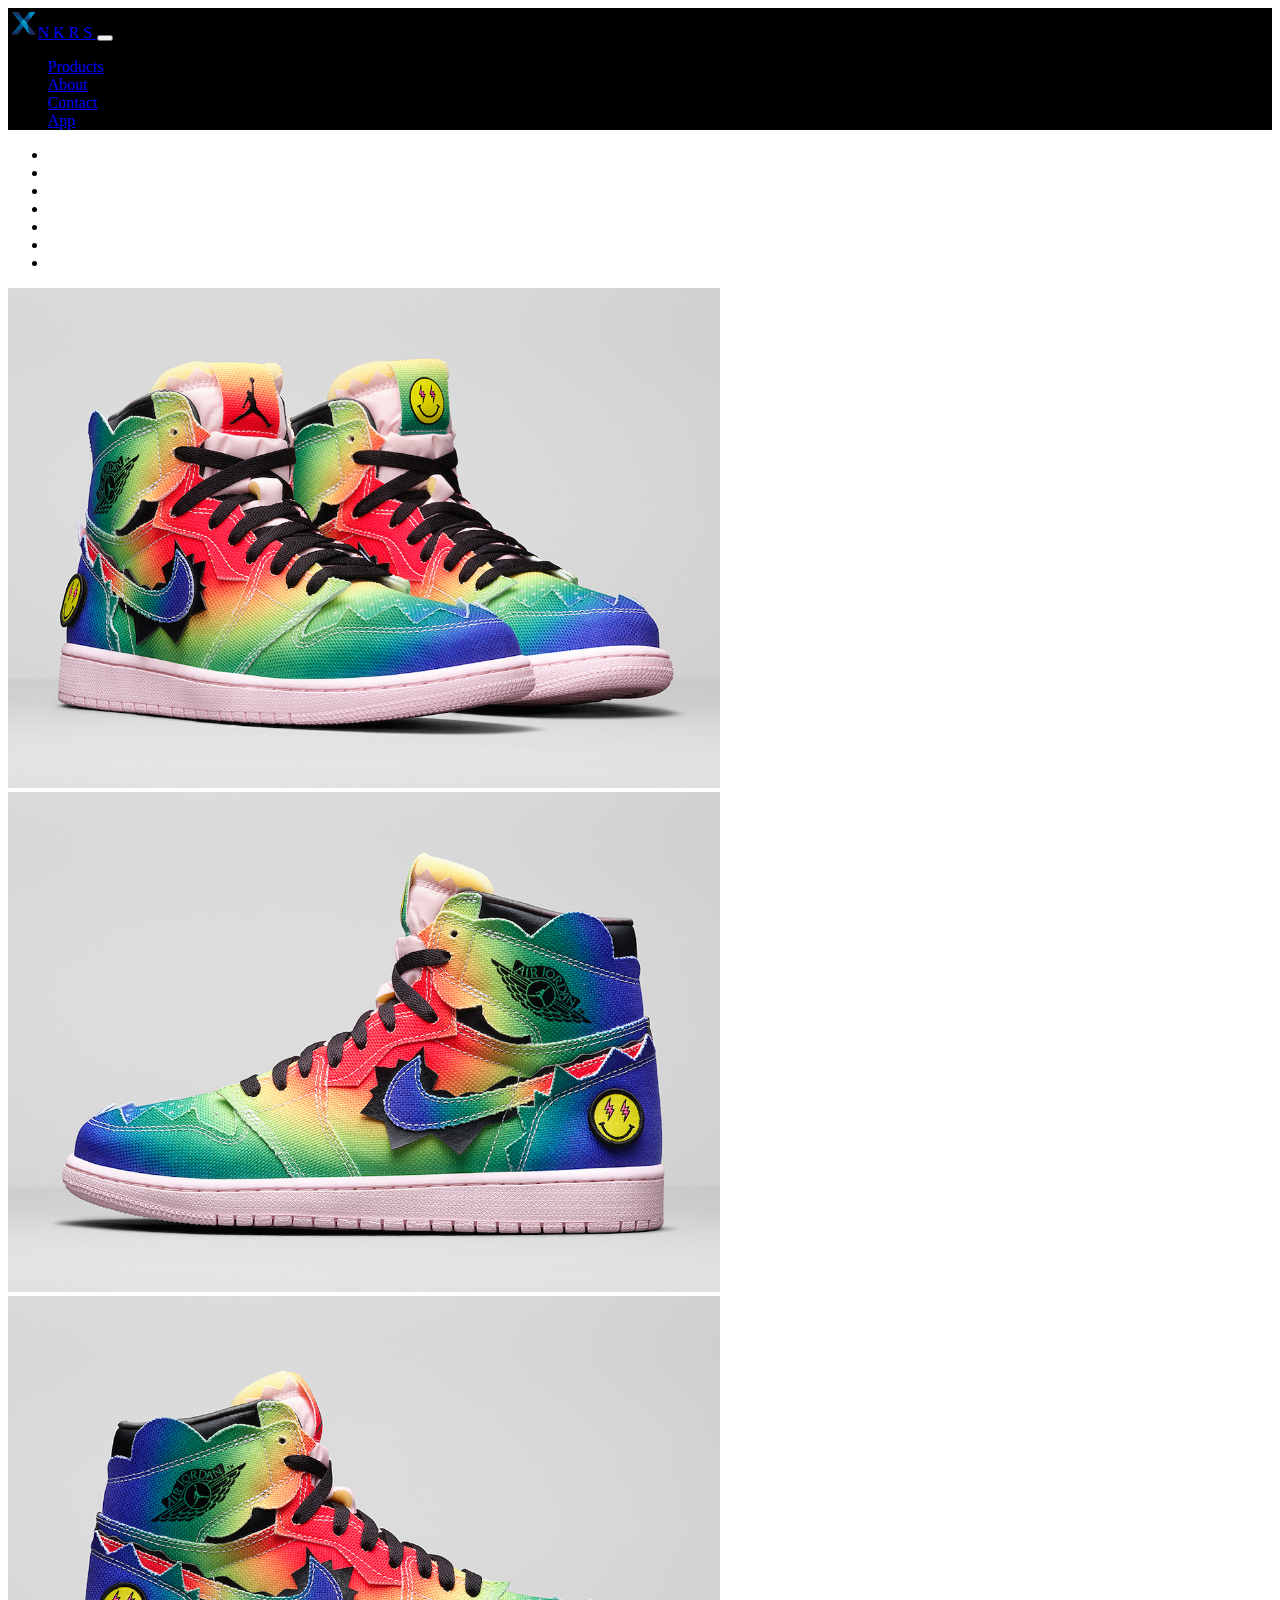
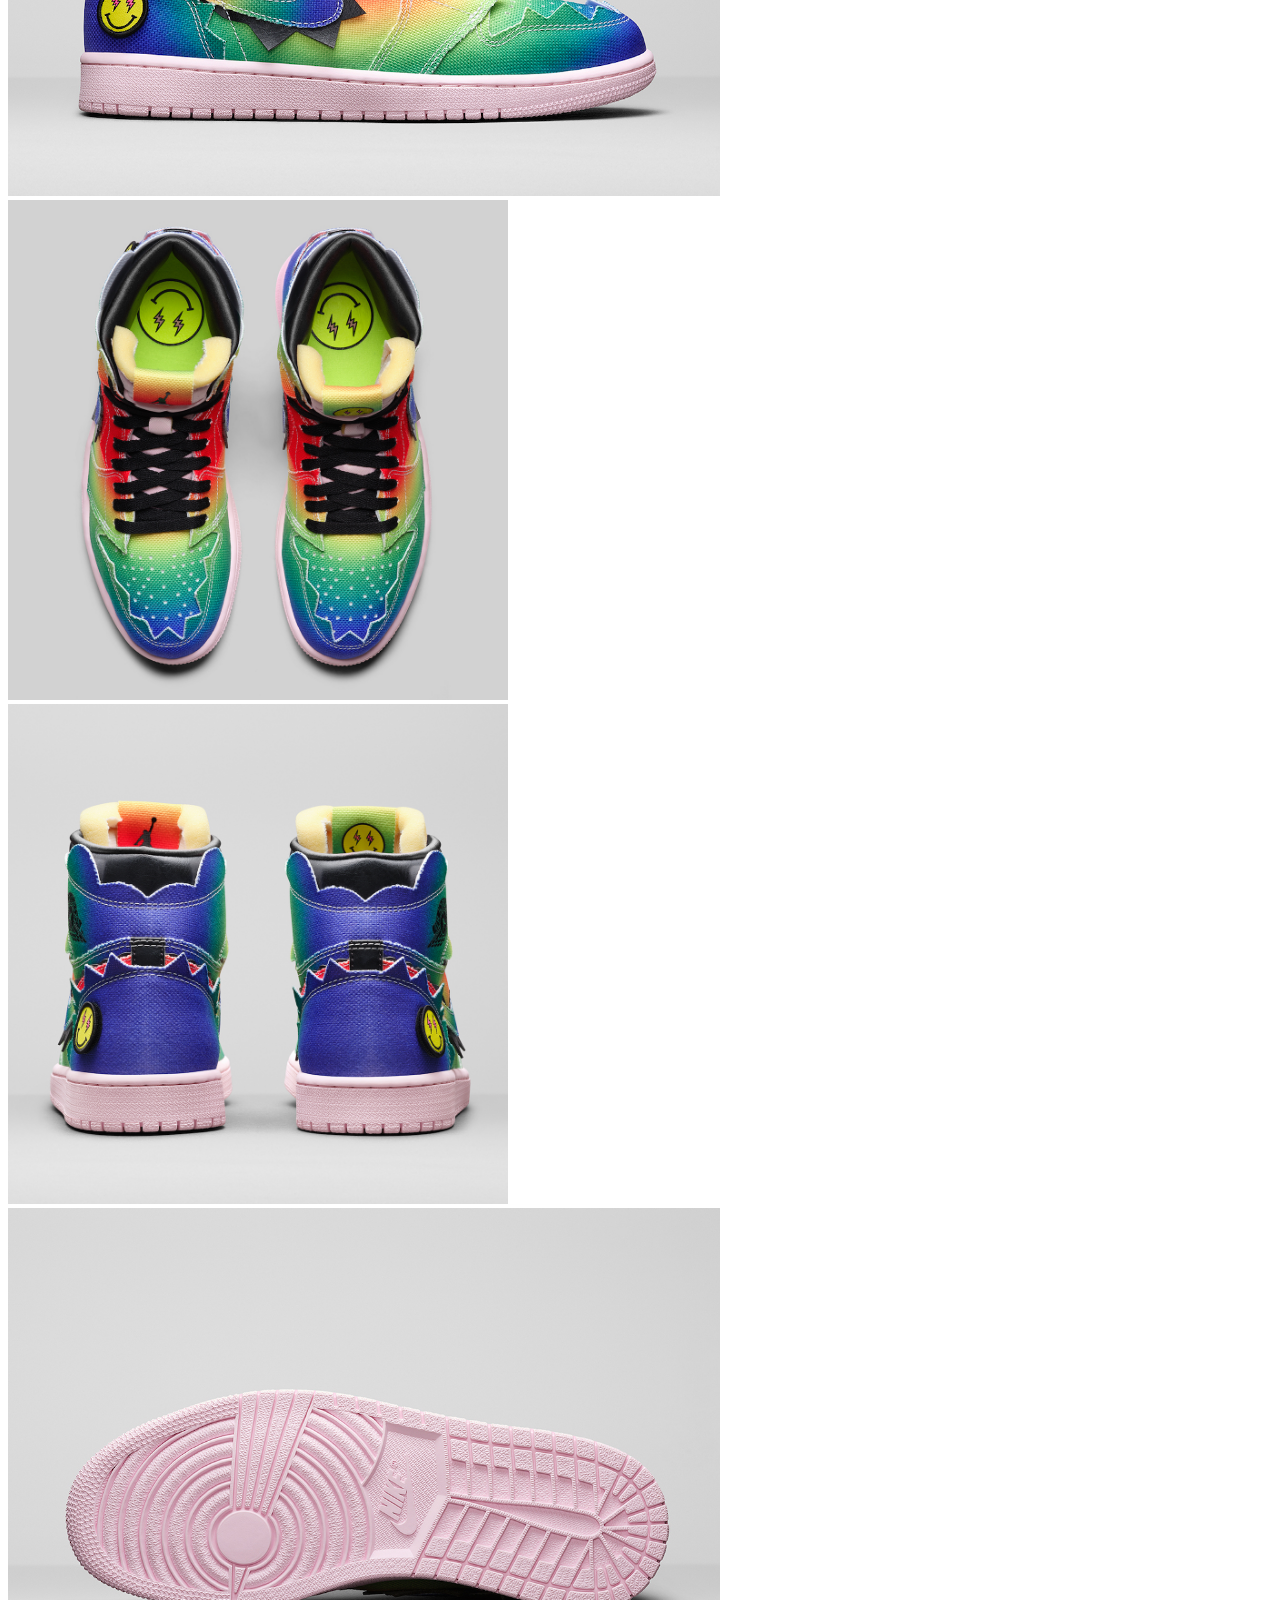
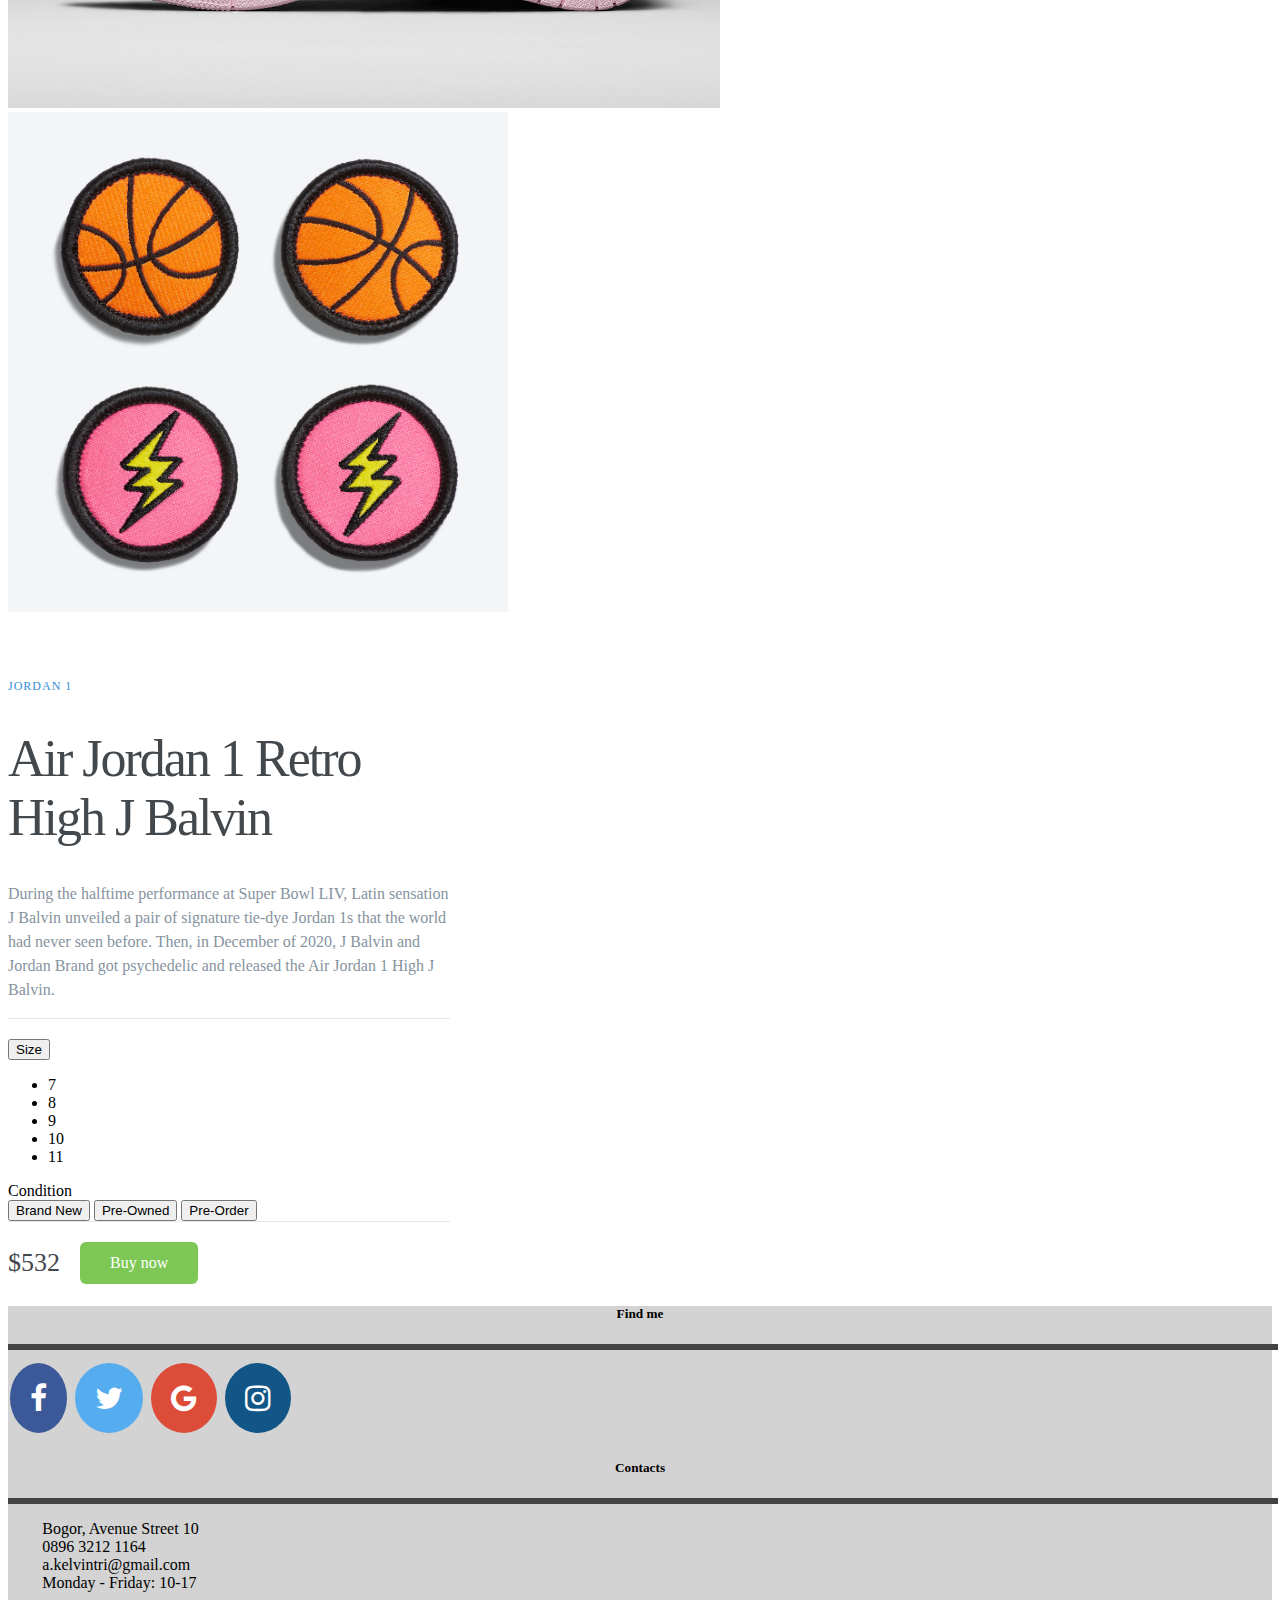
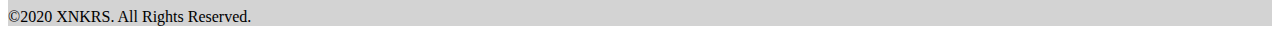
<file: product3.html>
<!DOCTYPE html>
<html lang="en">
<head>
    <meta charset="UTF-8">
    <meta name="viewport" content="width=device-width, initial-scale=1.0">
    <title>Air Jordan 1 Retro High J Balvin</title>
    <link rel="stylesheet" href="https://cdn.jsdelivr.net/npm/bootstrap@4.5.3/dist/css/bootstrap.min.css" integrity="sha384-TX8t27EcRE3e/ihU7zmQxVncDAy5uIKz4rEkgIXeMed4M0jlfIDPvg6uqKI2xXr2" crossorigin="anonymous">
    <link rel="stylesheet" href="https://cdnjs.cloudflare.com/ajax/libs/font-awesome/4.7.0/css/font-awesome.min.css">
    <link rel="stylesheet" href="product6.css">
    <link rel="icon" href="x.png">
</head>
<body>
    <!--Responsive navbar size small-->
  <nav class="navbar navbar-expand-sm navbar-dark" style="background-color:black">
    <!--Logo navbar-->
    <a class="navbar-brand" href="index.html">
      <img src="x.png" width="30" height="30" class="d-inline-block align-top" alt="" loading="lazy">N K R S
    </a> 

    <!--Collapse navbar-->
    <button class="navbar-toggler" type="button" data-toggle="collapse" data-target="#collapsibleNavbar">
      <span class="navbar-toggler-icon"></span>
    </button>

    <!--Link menu-->
    <div class="collapse navbar-collapse" id="collapsibleNavbar">
	    <ul class="navbar-nav">
        <li class="nav-item">
          <a class="nav-link" href="index.html#Products">Products</a>
        </li>
        <li class="nav-item">
          <a class="nav-link" href="about.html">About</a>
        </li>
        <li class="nav-item">
         <a class="nav-link" href="#Contacts">Contact</a>
        </li>
        <li class="nav-item">
          <a class="nav-link" href="app.html">App</a>
        </li>    
      </ul>
    </div>
  </nav>

  <main class="container">
 
    <!--Carousel-->
    <div id="demo" class="carousel slide" data-ride="carousel">

      <!-- Indicators -->
      <ul class="carousel-indicators">
        <li data-target="#demo" data-slide-to="0" class="active"></li>
        <li data-target="#demo" data-slide-to="1"></li>
        <li data-target="#demo" data-slide-to="2"></li>
        <li data-target="#demo" data-slide-to="3"></li>
        <li data-target="#demo" data-slide-to="4"></li>
        <li data-target="#demo" data-slide-to="5"></li>
        <li data-target="#demo" data-slide-to="6"></li>
      </ul>
      <!-- The slideshow -->
      <div class="carousel-inner">
        <div class="carousel-item active">
          <img src="product3/J-Balvin-Air-Jordan-1-DC3481-900-Release-Date-Pricing.jpg" alt="" width="auto" height="500">
        </div>
        <div class="carousel-item">
            <img src="product3/J-Balvin-Air-Jordan-1-DC3481-900-Release-Date-Pricing-1.jpg" alt="" width="auto" height="500">
        </div>
        <div class="carousel-item">
          <img src="product3/J-Balvin-Air-Jordan-1-DC3481-900-Release-Date-Pricing-2.jpg" alt="" width="auto" height="500">
        </div>
        <div class="carousel-item">
          <img src="product3/J-Balvin-Air-Jordan-1-DC3481-900-Release-Date-Pricing-3.jpg" alt="" width="auto" height="500">
        </div>
        <div class="carousel-item">
          <img src="product3/J-Balvin-Air-Jordan-1-DC3481-900-Release-Date-Pricing-4.jpg" alt="" width="auto" height="500">
        </div>
        <div class="carousel-item">
          <img src="product3/J-Balvin-Air-Jordan-1-DC3481-900-Release-Date-Pricing-5.jpg" alt="" width="auto" height="500">
        </div>
        <div class="carousel-item">
          <img src="product3/J-Balvin-Air-Jordan-1-DC3481-900-Release-Date-Price-8.jpg" alt="" width="auto" height="500">
        </div>
      </div>
      
      <!-- Left and right controls -->
      <a class="carousel-control-prev" href="#demo" data-slide="prev">
        <span class="carousel-control-prev-icon"></span>
      </a>
      <a class="carousel-control-next" href="#demo" data-slide="next">
        <span class="carousel-control-next-icon"></span>
      </a>
    </div>

   
   
    <!-- Right Column -->
    <div class="right-column">
   
      <!-- Product Description -->
      <div class="product-description">
        <span>Jordan 1</span>
        <h1>Air Jordan 1 Retro High J Balvin</h1>
        <p>During the halftime performance at Super Bowl LIV, Latin sensation J Balvin unveiled a pair of signature tie-dye Jordan 1s that the world had never seen before. 
          Then, in December of 2020, J Balvin and Jordan Brand got psychedelic and released the Air Jordan 1 High J Balvin.</p>
      </div>
   
        <!-- Product Size -->
        <div class="dropdown">
          <button class="btn btn-primary dropdown-toggle" type="button" data-toggle="dropdown">Size
          <span class="caret"></span></button>
          <ul class="dropdown-menu">
            <li>7</li>
            <li>8</li>
            <li>9</li>
            <li>10</li>
            <li>11</li>
          </ul>
        </div>
   
        <!-- Condition -->
        <div class="condition">
          <span>Condition</span>
   
          <div class="sneaker-choose">
            <button>Brand New</button>
            <button>Pre-Owned</button>
            <button>Pre-Order</button>
          </div>
        </div>
      </div>
   
      <!-- Product Pricing -->
      <div class="product-price">
        <span>$532</span>
        <a href="checkout.html" class="cart-btn">Buy now</a>
      </div>
    </div>
  </main>
  
  <!-- Footer -->
<footer class="page-footer font-small elegant-color">
    <!-- Footer Links -->
    <div class="container text-center text-md-left pt-4 pt-md-5">
      <!-- Grid row -->
      <div class="row mt-1 mt-md-0 mb-4 mb-md-0">
        <!-- Grid column -->
        <div class="col-md-3 mx-auto mt-3 mt-md-0 mb-0 mb-md-4">
          <!-- Links -->
          <h5>Find me</h5>
          <hr class="color-primary mb-4 mt-0 d-inline-block mx-auto w-60">

          <a href="https://facebook.com/achkelvinn" target="_blank" class="fa fa-facebook"></a>
          <a href="https://twitter.com/askme4shit" target="_blank" class="fa fa-twitter"></a>
          <a href="mailto:a.kelintri@gmail.com" target="_blank" class="fa fa-google"></a>
          <a href="https://www.instagram.com/achkelvin/" target="_blank" class="fa fa-instagram"></a>
        </div>
        
        <div id="Contacts" class="col-md-3 mx-auto mt-3 mt-md-0 mb-0 mb-md-4">
          <!-- Links -->
          <h5>Contacts</h5>
          <hr class="color-primary mb-4 mt-0 d-inline-block mx-auto w-60">
          <ul class="fa-ul foot-desc ml-4">
                <li class="mb-2">Bogor, Avenue Street 10</li>
                <li class="mb-2">0896 3212 1164</li>
                <li class="mb-2">a.kelvintri@gmail.com</li>
                <li class="mb-2">Monday - Friday: 10-17</li>
          </ul>
        </div>
      </div>
    </div>

    <!-- Copyright -->
    <div class="footer-copyright text-center py-3">©2020 XNKRS. All Rights Reserved.
    </div>
  </footer>

  <script src="https://code.jquery.com/jquery-3.5.1.slim.min.js" integrity="sha384-DfXdz2htPH0lsSSs5nCTpuj/zy4C+OGpamoFVy38MVBnE+IbbVYUew+OrCXaRkfj" crossorigin="anonymous"></script>
  <script src="https://cdn.jsdelivr.net/npm/bootstrap@4.5.3/dist/js/bootstrap.bundle.min.js" integrity="sha384-ho+j7jyWK8fNQe+A12Hb8AhRq26LrZ/JpcUGGOn+Y7RsweNrtN/tE3MoK7ZeZDyx" crossorigin="anonymous"></script>
</body>
</html>
</file>
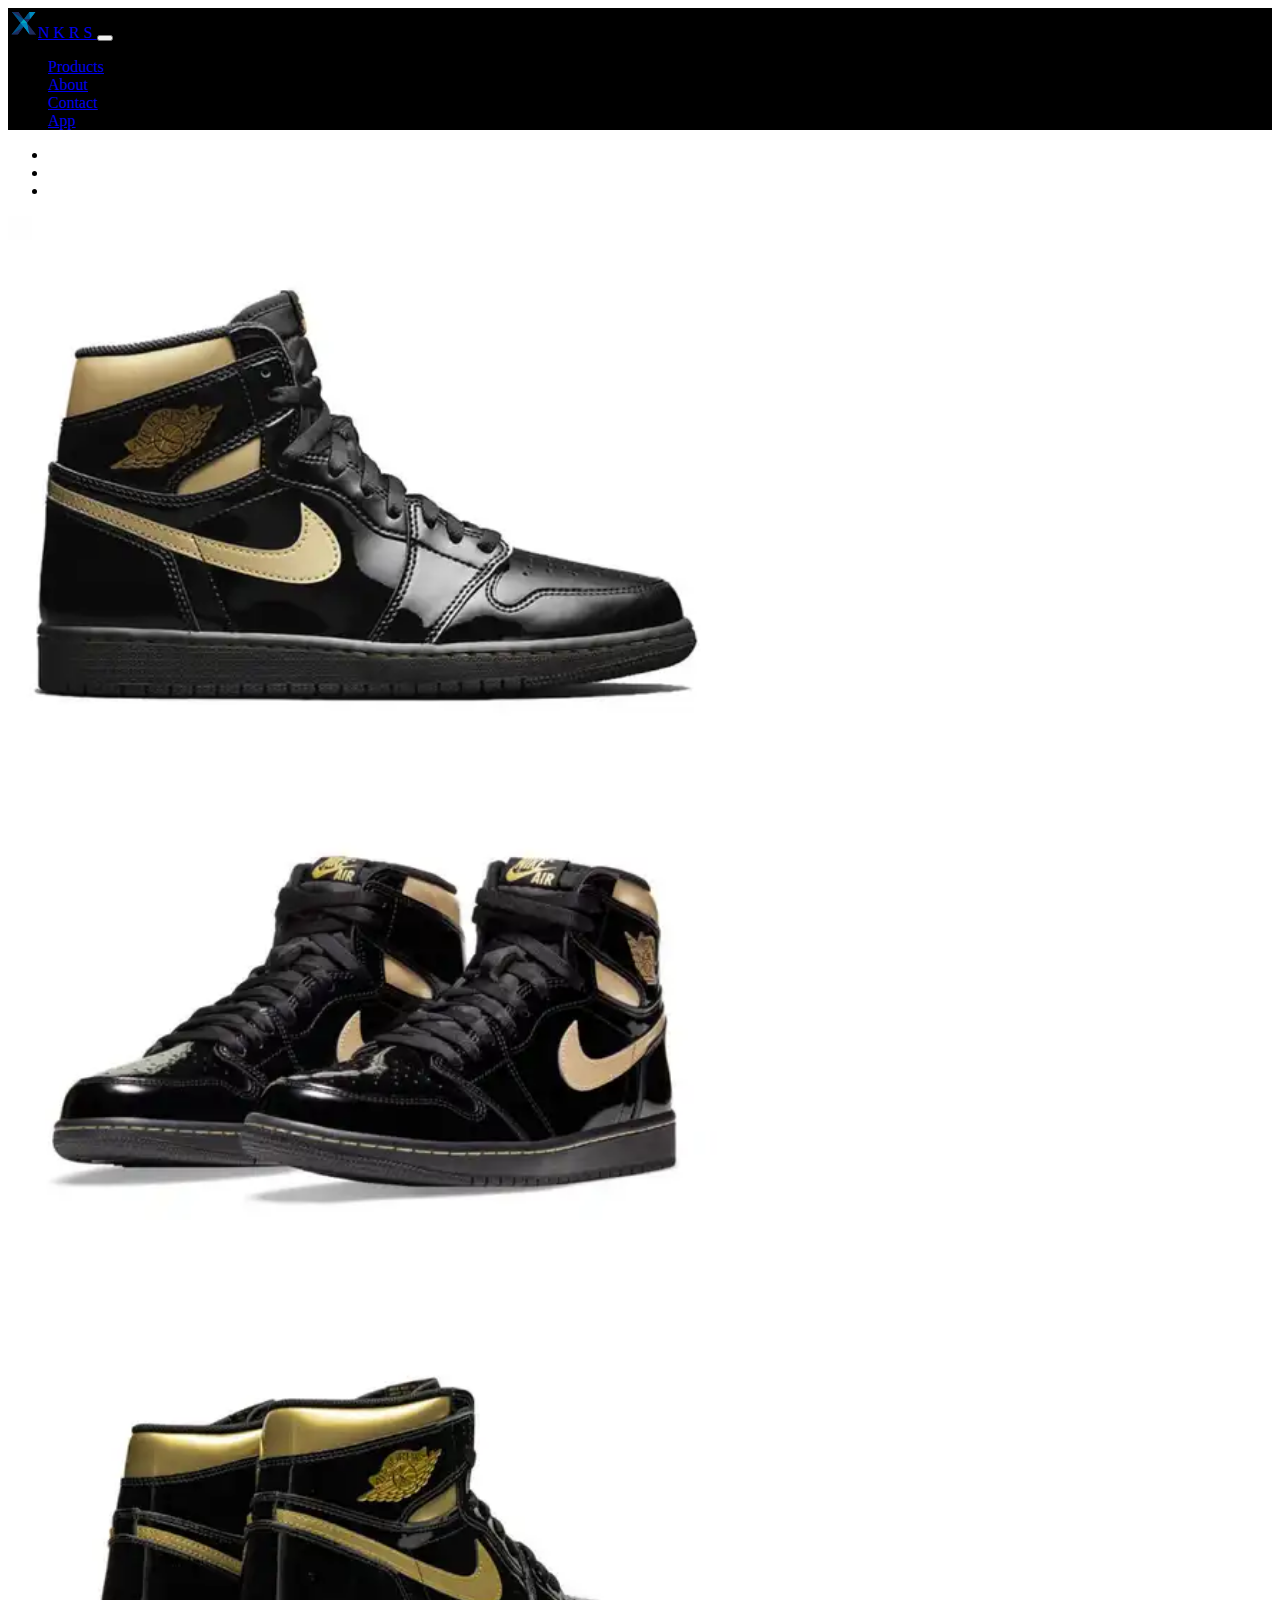
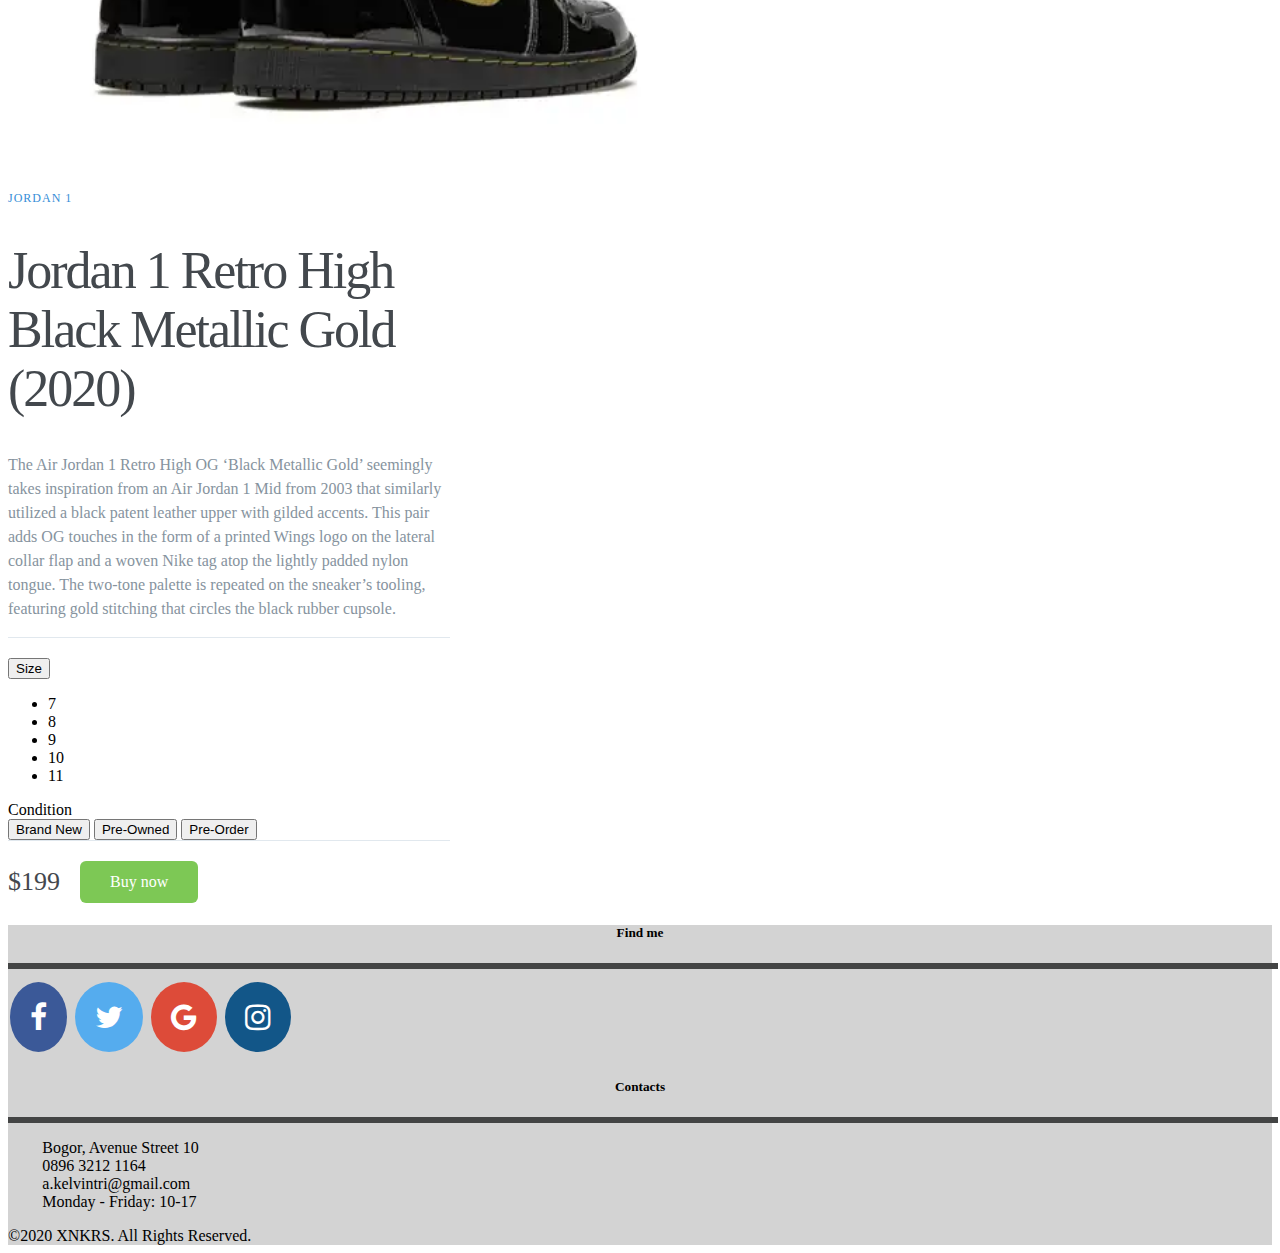
<file: product4.html>
<!DOCTYPE html>
<html lang="en">
<head>
    <meta charset="UTF-8">
    <meta name="viewport" content="width=device-width, initial-scale=1.0">
    <title>Jordan 1 Retro High Black Metallic Gold (2020)</title>
    <link rel="stylesheet" href="https://cdn.jsdelivr.net/npm/bootstrap@4.5.3/dist/css/bootstrap.min.css" integrity="sha384-TX8t27EcRE3e/ihU7zmQxVncDAy5uIKz4rEkgIXeMed4M0jlfIDPvg6uqKI2xXr2" crossorigin="anonymous">
    <link rel="stylesheet" href="https://cdnjs.cloudflare.com/ajax/libs/font-awesome/4.7.0/css/font-awesome.min.css">
    <link rel="stylesheet" href="product6.css">
    <link rel="icon" href="x.png">
</head>
<body>
    <!--Responsive navbar size small-->
  <nav class="navbar navbar-expand-sm navbar-dark" style="background-color:black">
    <!--Logo navbar-->
    <a class="navbar-brand" href="index.html">
      <img src="x.png" width="30" height="30" class="d-inline-block align-top" alt="" loading="lazy">N K R S
    </a> 

    <!--Collapse navbar-->
    <button class="navbar-toggler" type="button" data-toggle="collapse" data-target="#collapsibleNavbar">
      <span class="navbar-toggler-icon"></span>
    </button>

    <!--Link menu-->
    <div class="collapse navbar-collapse" id="collapsibleNavbar">
	    <ul class="navbar-nav">
        <li class="nav-item">
          <a class="nav-link" href="index.html#Products">Products</a>
        </li>
        <li class="nav-item">
          <a class="nav-link" href="about.html">About</a>
        </li>
        <li class="nav-item">
         <a class="nav-link" href="#Contacts">Contact</a>
        </li>    
        <li class="nav-item">
          <a class="nav-link" href="app.html">App</a>
        </li>
      </ul>
    </div>
  </nav>

  <main class="container">
 
    <!--Carousel-->
    <div id="demo" class="carousel slide" data-ride="carousel">

      <!-- Indicators -->
      <ul class="carousel-indicators">
        <li data-target="#demo" data-slide-to="0" class="active"></li>
        <li data-target="#demo" data-slide-to="1"></li>
        <li data-target="#demo" data-slide-to="2"></li>
      </ul>
      
      <!-- The slideshow -->
      <div class="carousel-inner">
        <div class="carousel-item active">
          <img src="product4/hi black2.png" alt="" width="auto" height="500">
        </div>
        <div class="carousel-item">
            <img src="product4/hi black.png" alt="" width="auto" height="500">
        </div>
        <div class="carousel-item">
          <img src="product4/hi black3.png" alt="" width="auto" height="500">
        </div>
      </div>
      
      <!-- Left and right controls -->
      <a class="carousel-control-prev" href="#demo" data-slide="prev">
        <span class="carousel-control-prev-icon"></span>
      </a>
      <a class="carousel-control-next" href="#demo" data-slide="next">
        <span class="carousel-control-next-icon"></span>
      </a>
    </div>

   
   
    <!-- Right Column -->
    <div class="right-column">
   
      <!-- Product Description -->
      <div class="product-description">
        <span>Jordan 1</span>
        <h1>Jordan 1 Retro High Black Metallic Gold (2020)</h1>
        <p>The Air Jordan 1 Retro High OG ‘Black Metallic Gold’ seemingly takes inspiration from an Air Jordan 1 Mid from 2003 that similarly utilized a black patent leather upper with gilded accents. This pair adds OG touches in the form of a printed Wings logo on the lateral collar flap and a woven Nike tag atop the lightly padded nylon tongue. The two-tone palette is repeated on the sneaker’s tooling, featuring gold stitching that circles the black rubber cupsole.</p>
      </div>
   
        <!-- Product Size -->
        <div class="dropdown">
          <button class="btn btn-primary dropdown-toggle" type="button" data-toggle="dropdown">Size
          <span class="caret"></span></button>
          <ul class="dropdown-menu">
            <li>7</li>
            <li>8</li>
            <li>9</li>
            <li>10</li>
            <li>11</li>
          </ul>
        </div>
   
        <!-- Condition -->
        <div class="condition">
          <span>Condition</span>
   
          <div class="sneaker-choose">
            <button>Brand New</button>
            <button>Pre-Owned</button>
            <button>Pre-Order</button>
          </div>
        </div>
      </div>
   
      <!-- Product Pricing -->
      <div class="product-price">
        <span>$199</span>
        <a href="checkout.html" class="cart-btn">Buy now</a>
      </div>
    </div>
  </main>
  
  <!-- Footer -->
<footer class="page-footer font-small elegant-color">
    <!-- Footer Links -->
    <div class="container text-center text-md-left pt-4 pt-md-5">
      <!-- Grid row -->
      <div class="row mt-1 mt-md-0 mb-4 mb-md-0">
        <!-- Grid column -->
        <div class="col-md-3 mx-auto mt-3 mt-md-0 mb-0 mb-md-4">
          <!-- Links -->
          <h5>Find me</h5>
          <hr class="color-primary mb-4 mt-0 d-inline-block mx-auto w-60">

          <a href="https://facebook.com/achkelvinn" target="_blank" class="fa fa-facebook"></a>
          <a href="https://twitter.com/askme4shit" target="_blank" class="fa fa-twitter"></a>
          <a href="mailto:a.kelintri@gmail.com" target="_blank" class="fa fa-google"></a>
          <a href="https://www.instagram.com/achkelvin/" target="_blank" class="fa fa-instagram"></a>
        </div>
        
        <div id="Contacts" class="col-md-3 mx-auto mt-3 mt-md-0 mb-0 mb-md-4">
          <!-- Links -->
          <h5>Contacts</h5>
          <hr class="color-primary mb-4 mt-0 d-inline-block mx-auto w-60">
          <ul class="fa-ul foot-desc ml-4">
                <li class="mb-2">Bogor, Avenue Street 10</li>
                <li class="mb-2">0896 3212 1164</li>
                <li class="mb-2">a.kelvintri@gmail.com</li>
                <li class="mb-2">Monday - Friday: 10-17</li>
          </ul>
        </div>
      </div>
    </div>

    <!-- Copyright -->
    <div class="footer-copyright text-center py-3">©2020 XNKRS. All Rights Reserved.
    </div>
  </footer>

  <script src="https://code.jquery.com/jquery-3.5.1.slim.min.js" integrity="sha384-DfXdz2htPH0lsSSs5nCTpuj/zy4C+OGpamoFVy38MVBnE+IbbVYUew+OrCXaRkfj" crossorigin="anonymous"></script>
  <script src="https://cdn.jsdelivr.net/npm/bootstrap@4.5.3/dist/js/bootstrap.bundle.min.js" integrity="sha384-ho+j7jyWK8fNQe+A12Hb8AhRq26LrZ/JpcUGGOn+Y7RsweNrtN/tE3MoK7ZeZDyx" crossorigin="anonymous"></script>
</body>
</html>
</file>
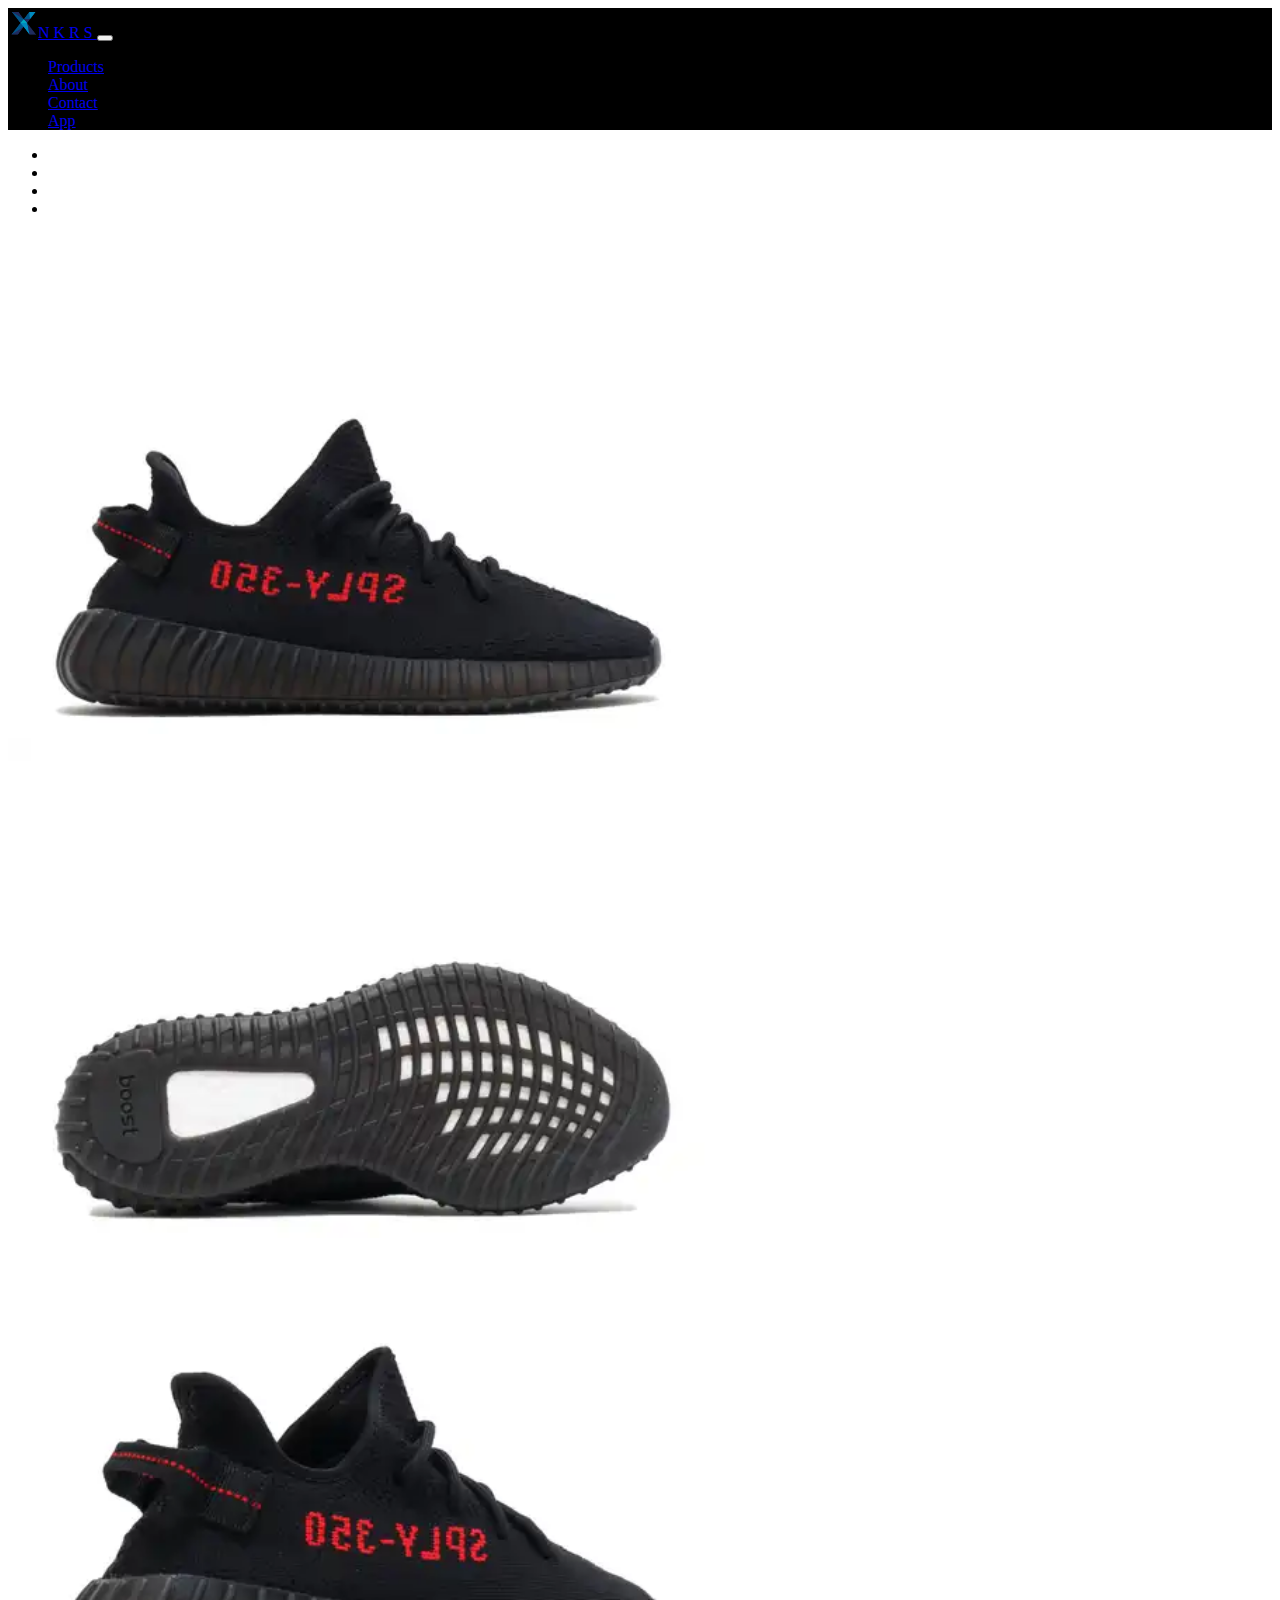
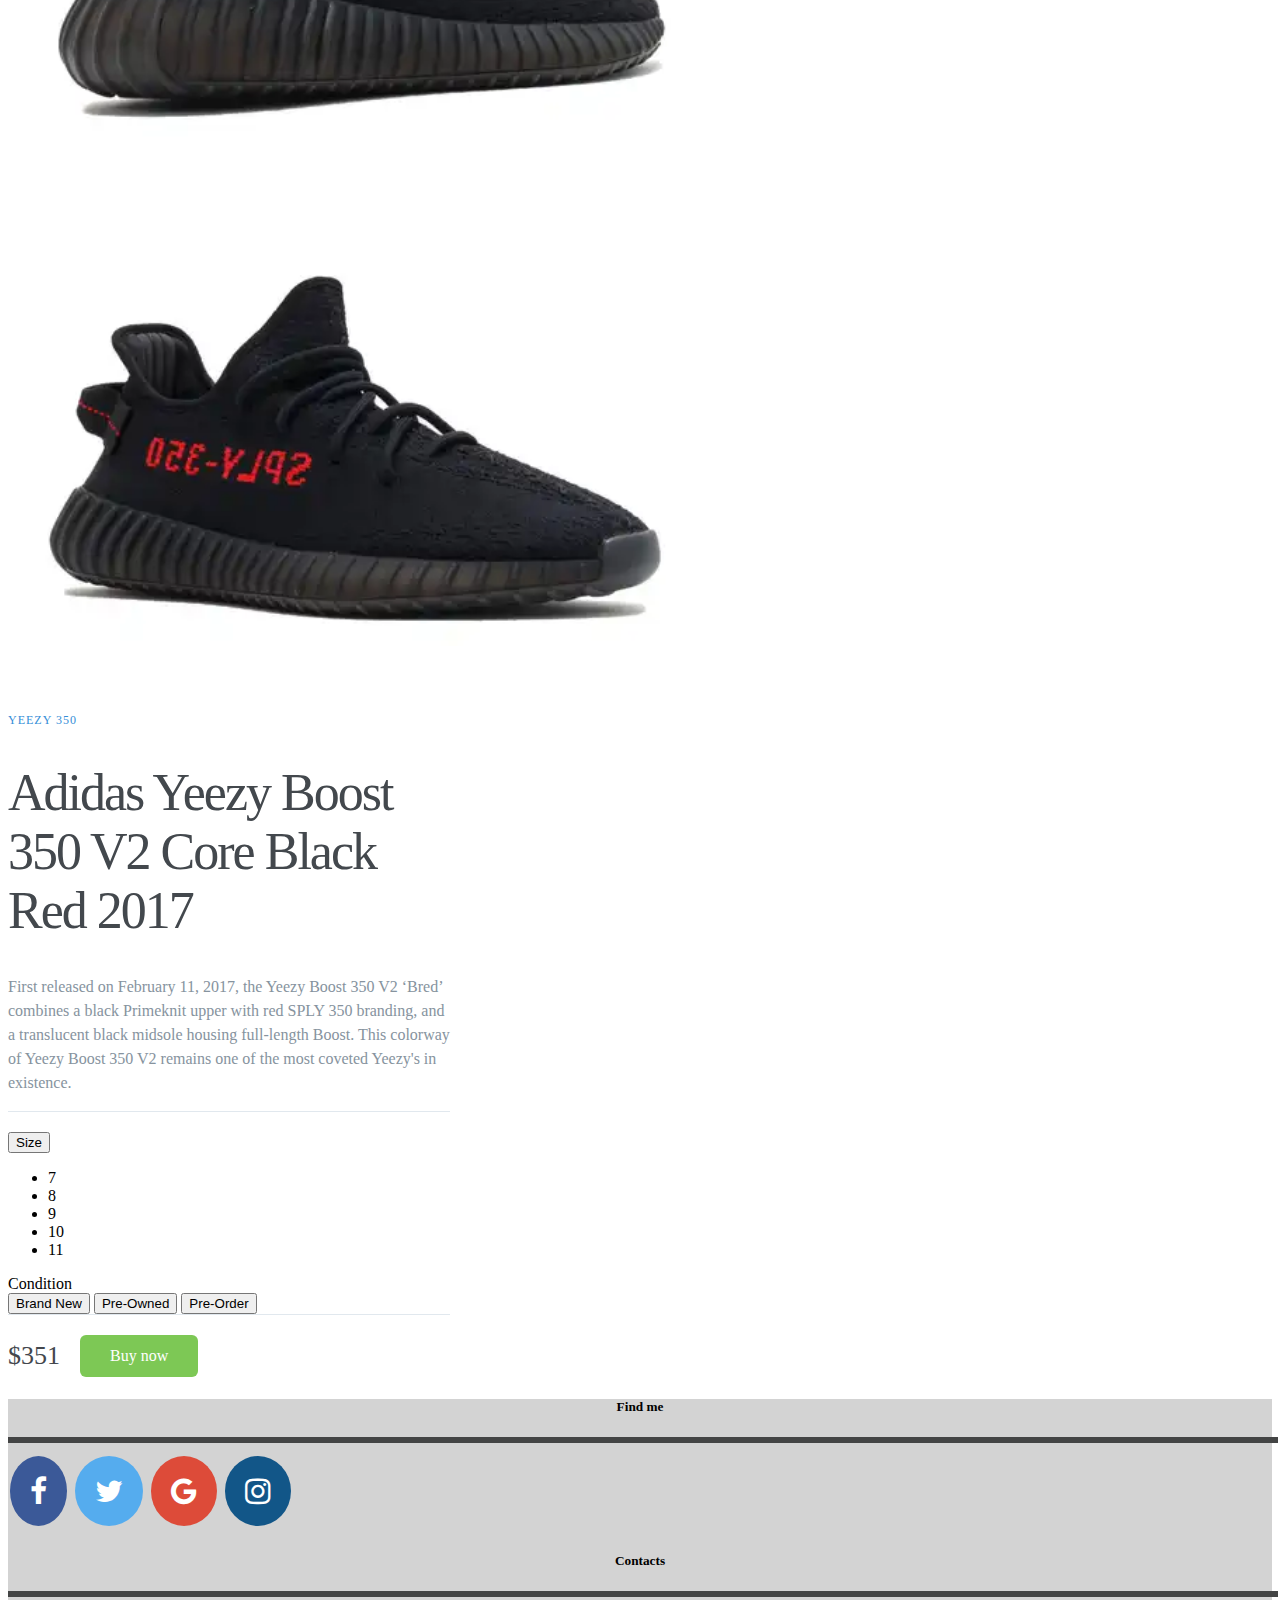
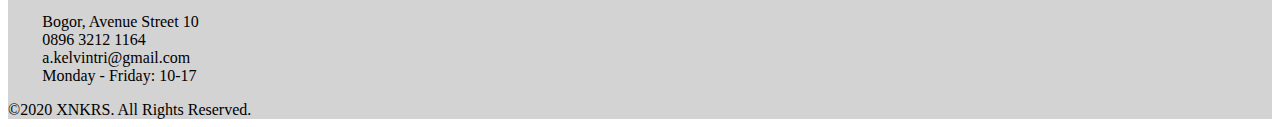
<file: product5.html>
<!DOCTYPE html>
<html lang="en">
<head>
    <meta charset="UTF-8">
    <meta name="viewport" content="width=device-width, initial-scale=1.0">
    <title>Adidas Yeezy Boost 350 V2 Core Black Red 2017</title>
    <link rel="stylesheet" href="https://cdn.jsdelivr.net/npm/bootstrap@4.5.3/dist/css/bootstrap.min.css" integrity="sha384-TX8t27EcRE3e/ihU7zmQxVncDAy5uIKz4rEkgIXeMed4M0jlfIDPvg6uqKI2xXr2" crossorigin="anonymous">
    <link rel="stylesheet" href="https://cdnjs.cloudflare.com/ajax/libs/font-awesome/4.7.0/css/font-awesome.min.css">
    <link rel="stylesheet" href="product6.css">
    <link rel="icon" href="x.png">
</head>
<body>
    <!--Responsive navbar size small-->
  <nav class="navbar navbar-expand-sm navbar-dark" style="background-color:black">
    <!--Logo navbar-->
    <a class="navbar-brand" href="index.html">
      <img src="x.png" width="30" height="30" class="d-inline-block align-top" alt="" loading="lazy">N K R S
    </a> 

    <!--Collapse navbar-->
    <button class="navbar-toggler" type="button" data-toggle="collapse" data-target="#collapsibleNavbar">
      <span class="navbar-toggler-icon"></span>
    </button>

    <!--Link menu-->
    <div class="collapse navbar-collapse" id="collapsibleNavbar">
	    <ul class="navbar-nav">
        <li class="nav-item">
          <a class="nav-link" href="index.html#Products">Products</a>
        </li>
        <li class="nav-item">
          <a class="nav-link" href="about.html">About</a>
        </li>
        <li class="nav-item">
         <a class="nav-link" href="#Contacts">Contact</a>
        </li>    
        <li class="nav-item">
          <a class="nav-link" href="app.html">App</a>
        </li>
      </ul>
    </div>
  </nav>

  <main class="container">
 
    <!--Carousel-->
    <div id="demo" class="carousel slide" data-ride="carousel">

      <!-- Indicators -->
      <ul class="carousel-indicators">
        <li data-target="#demo" data-slide-to="0" class="active"></li>
        <li data-target="#demo" data-slide-to="1"></li>
        <li data-target="#demo" data-slide-to="2"></li>
        <li data-target="#demo" data-slide-to="3"></li>
      </ul>
      
      <!-- The slideshow -->
      <div class="carousel-inner">
        <div class="carousel-item active">
          <img src="product5/Adidas Yeezy Boost 350 V2 Core Black Red 2017.jpg" alt="" width="auto" height="500">
        </div>
        <div class="carousel-item">
            <img src="product5/Adidas Yeezy Boost 350 V2 Core Black Red 20171.jpg" alt="" width="auto" height="500">
        </div>
        <div class="carousel-item">
          <img src="product5/Adidas Yeezy Boost 350 V2 Core Black Red 20172.jpg" alt="" width="auto" height="500">
        </div>
        <div class="carousel-item">
          <img src="product5/Adidas Yeezy Boost 350 V2 Core Black Red 20173.jpg" alt="" width="auto" height="500">
        </div>
      </div>
      
      <!-- Left and right controls -->
      <a class="carousel-control-prev" href="#demo" data-slide="prev">
        <span class="carousel-control-prev-icon"></span>
      </a>
      <a class="carousel-control-next" href="#demo" data-slide="next">
        <span class="carousel-control-next-icon"></span>
      </a>
    </div>

   
   
    <!-- Right Column -->
    <div class="right-column">
   
      <!-- Product Description -->
      <div class="product-description">
        <span>Yeezy 350</span>
        <h1>Adidas Yeezy Boost 350 V2 Core Black Red 2017</h1>
        <p>First released on February 11, 2017, the Yeezy Boost 350 V2 ‘Bred’ combines a black Primeknit upper with red SPLY 350 branding, and a translucent black midsole housing full-length Boost. 
          This colorway of Yeezy Boost 350 V2 remains one of the most coveted Yeezy's in existence.</p>
      </div>
   
        <!-- Product Size -->
        <div class="dropdown">
          <button class="btn btn-primary dropdown-toggle" type="button" data-toggle="dropdown">Size
          <span class="caret"></span></button>
          <ul class="dropdown-menu">
            <li>7</li>
            <li>8</li>
            <li>9</li>
            <li>10</li>
            <li>11</li>
          </ul>
        </div>
   
        <!-- Condition -->
        <div class="condition">
          <span>Condition</span>
   
          <div class="sneaker-choose">
            <button>Brand New</button>
            <button>Pre-Owned</button>
            <button>Pre-Order</button>
          </div>
        </div>
      </div>
   
      <!-- Product Pricing -->
      <div class="product-price">
        <span>$351</span>
        <a href="checkout.html" class="cart-btn">Buy now</a>
      </div>
    </div>
  </main>
  
  <!-- Footer -->
<footer class="page-footer font-small elegant-color">
    <!-- Footer Links -->
    <div class="container text-center text-md-left pt-4 pt-md-5">
      <!-- Grid row -->
      <div class="row mt-1 mt-md-0 mb-4 mb-md-0">
        <!-- Grid column -->
        <div class="col-md-3 mx-auto mt-3 mt-md-0 mb-0 mb-md-4">
          <!-- Links -->
          <h5>Find me</h5>
          <hr class="color-primary mb-4 mt-0 d-inline-block mx-auto w-60">

          <a href="https://facebook.com/achkelvinn" target="_blank" class="fa fa-facebook"></a>
          <a href="https://twitter.com/askme4shit" target="_blank" class="fa fa-twitter"></a>
          <a href="mailto:a.kelintri@gmail.com" target="_blank" class="fa fa-google"></a>
          <a href="https://www.instagram.com/achkelvin/" target="_blank" class="fa fa-instagram"></a>
        </div>
        
        <div id="Contacts" class="col-md-3 mx-auto mt-3 mt-md-0 mb-0 mb-md-4">
          <!-- Links -->
          <h5>Contacts</h5>
          <hr class="color-primary mb-4 mt-0 d-inline-block mx-auto w-60">
          <ul class="fa-ul foot-desc ml-4">
                <li class="mb-2">Bogor, Avenue Street 10</li>
                <li class="mb-2">0896 3212 1164</li>
                <li class="mb-2">a.kelvintri@gmail.com</li>
                <li class="mb-2">Monday - Friday: 10-17</li>
          </ul>
        </div>
      </div>
    </div>

    <!-- Copyright -->
    <div class="footer-copyright text-center py-3">©2020 XNKRS. All Rights Reserved.
    </div>
  </footer>

  <script src="https://code.jquery.com/jquery-3.5.1.slim.min.js" integrity="sha384-DfXdz2htPH0lsSSs5nCTpuj/zy4C+OGpamoFVy38MVBnE+IbbVYUew+OrCXaRkfj" crossorigin="anonymous"></script>
  <script src="https://cdn.jsdelivr.net/npm/bootstrap@4.5.3/dist/js/bootstrap.bundle.min.js" integrity="sha384-ho+j7jyWK8fNQe+A12Hb8AhRq26LrZ/JpcUGGOn+Y7RsweNrtN/tE3MoK7ZeZDyx" crossorigin="anonymous"></script>
</body>
</html>
</file>
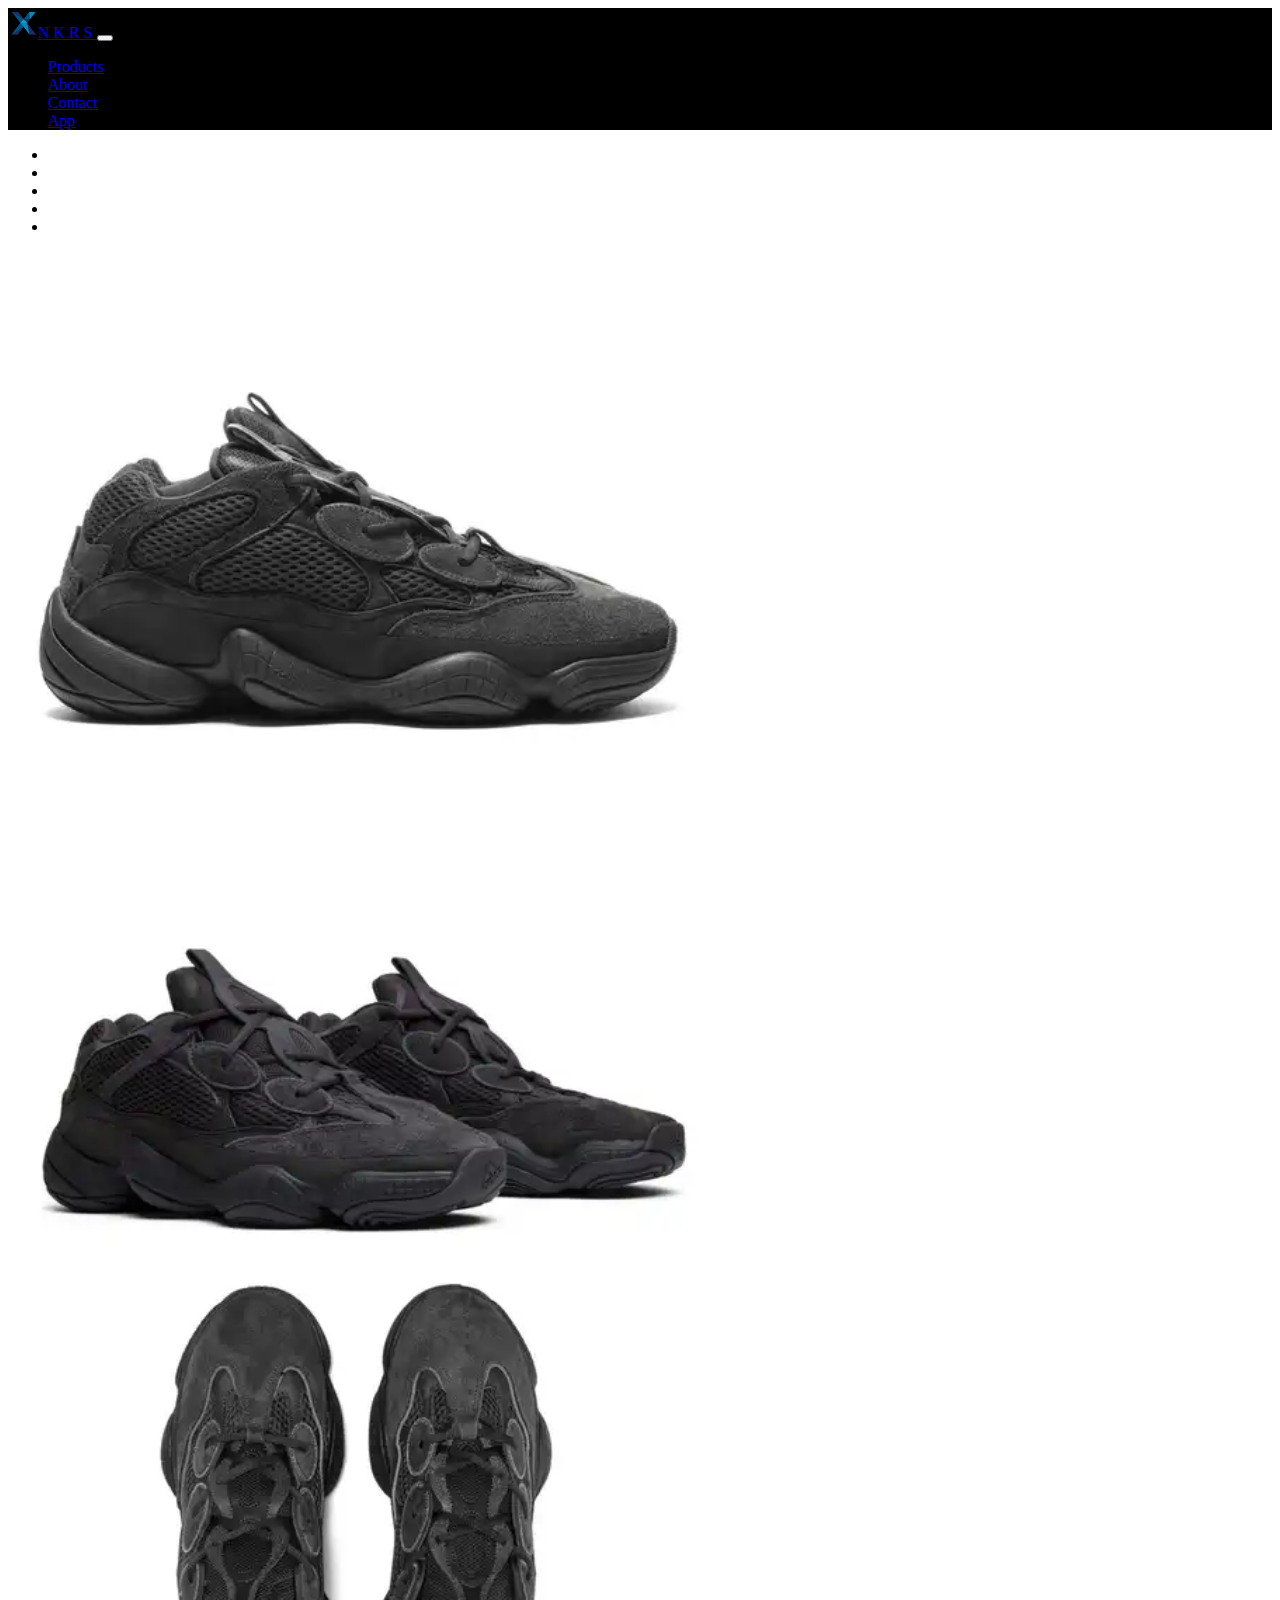
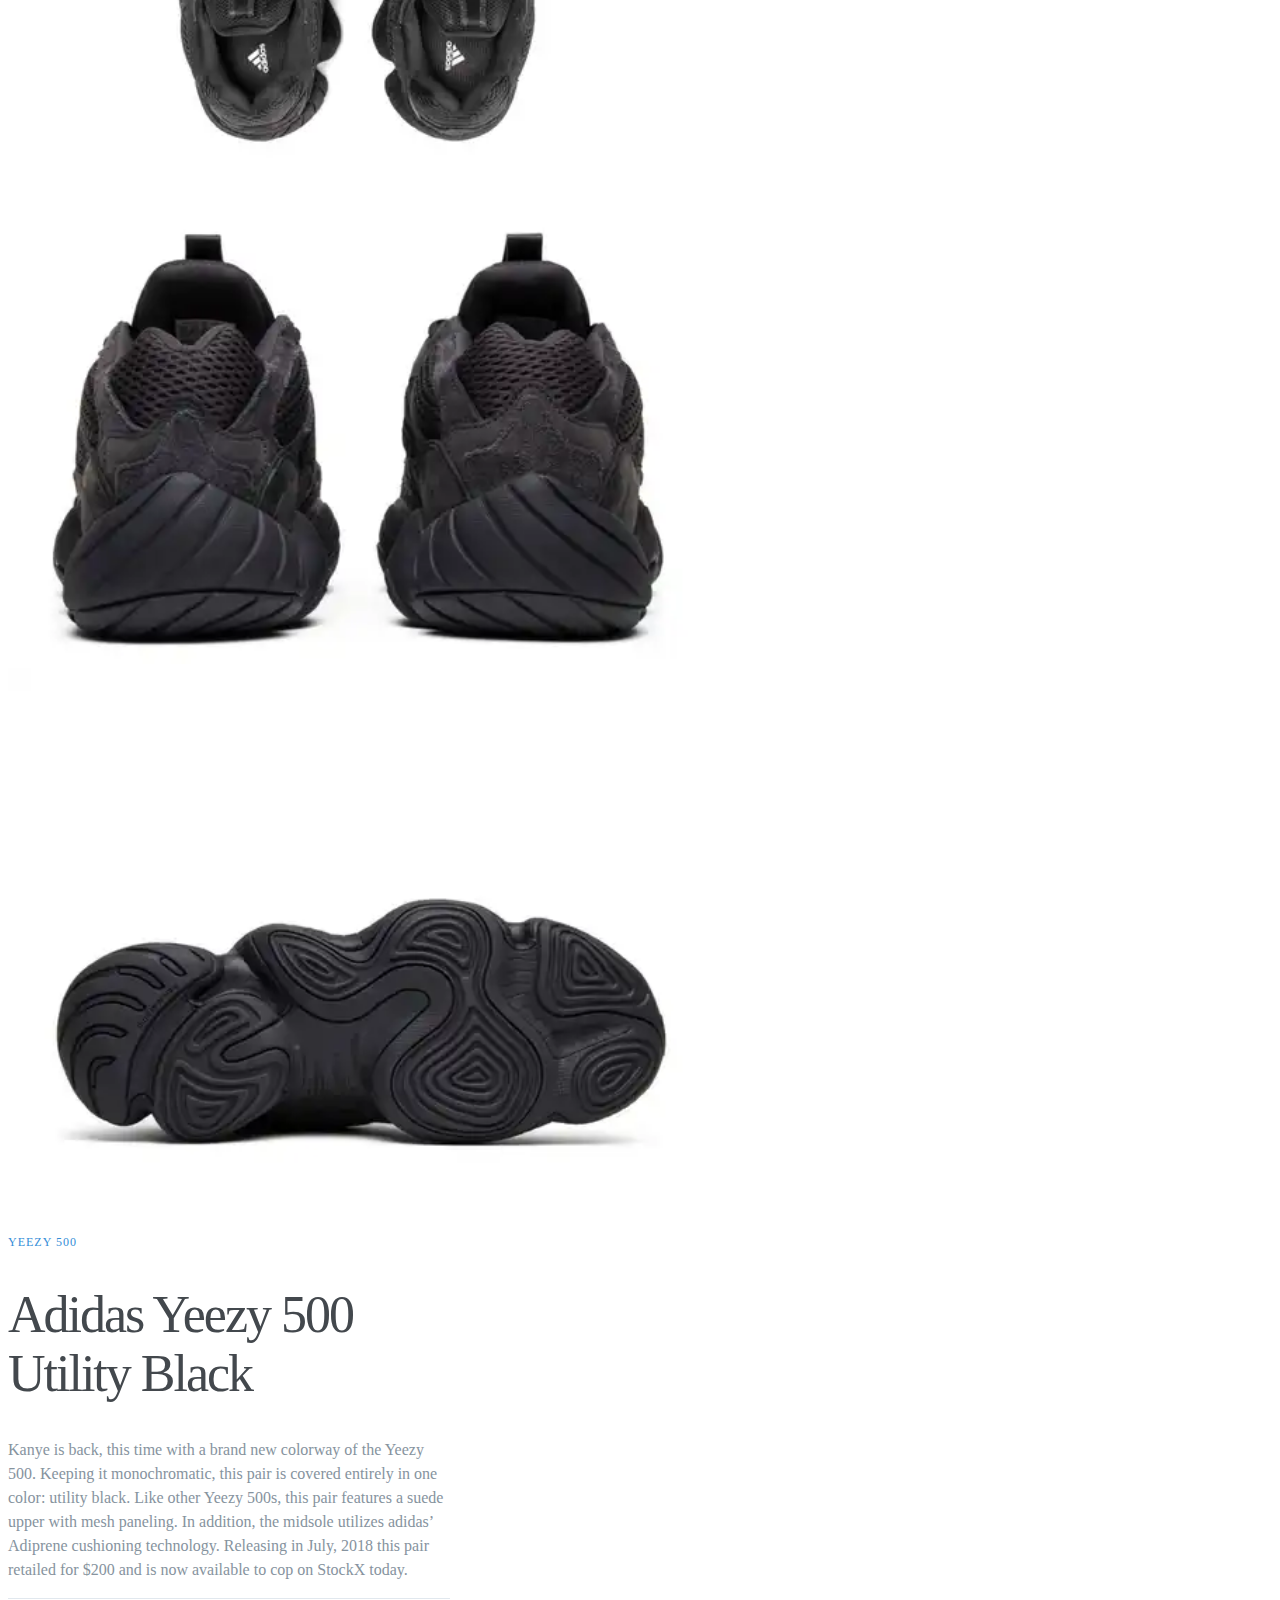
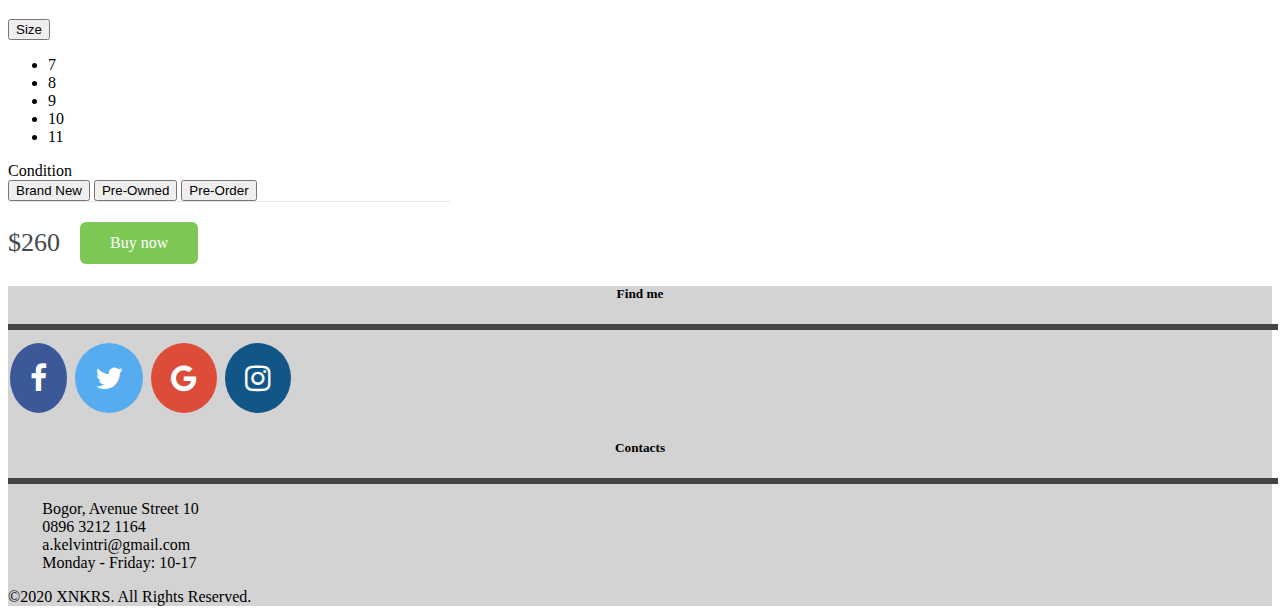
<file: product6.html>
<!DOCTYPE html>
<html lang="en">
<head>
    <meta charset="UTF-8">
    <meta name="viewport" content="width=device-width, initial-scale=1.0">
    <title>Adidas Yeezy 500 Utility Black</title>
    <link rel="stylesheet" href="https://cdn.jsdelivr.net/npm/bootstrap@4.5.3/dist/css/bootstrap.min.css" integrity="sha384-TX8t27EcRE3e/ihU7zmQxVncDAy5uIKz4rEkgIXeMed4M0jlfIDPvg6uqKI2xXr2" crossorigin="anonymous">
    <link rel="stylesheet" href="https://cdnjs.cloudflare.com/ajax/libs/font-awesome/4.7.0/css/font-awesome.min.css">
    <link rel="stylesheet" href="product6.css">
    <link rel="icon" href="x.png">
</head>
<body>
    <!--Responsive navbar size small-->
  <nav class="navbar navbar-expand-sm navbar-dark" style="background-color:black">
    <!--Logo navbar-->
    <a class="navbar-brand" href="index.html">
      <img src="x.png" width="30" height="30" class="d-inline-block align-top" alt="" loading="lazy">N K R S
    </a> 

    <!--Collapse navbar-->
    <button class="navbar-toggler" type="button" data-toggle="collapse" data-target="#collapsibleNavbar">
      <span class="navbar-toggler-icon"></span>
    </button>

    <!--Link menu-->
    <div class="collapse navbar-collapse" id="collapsibleNavbar">
	    <ul class="navbar-nav">
        <li class="nav-item">
          <a class="nav-link" href="index.html#Products">Products</a>
        </li>
        <li class="nav-item">
          <a class="nav-link" href="about.html">About</a>
        </li>
        <li class="nav-item">
         <a class="nav-link" href="#Contacts">Contact</a>
        </li>    
        <li class="nav-item">
          <a class="nav-link" href="app.html">App</a>
        </li>
      </ul>
    </div>
  </nav>

  <main class="container">
 
    <!--Carousel-->
    <div id="demo" class="carousel slide" data-ride="carousel">

      <!-- Indicators -->
      <ul class="carousel-indicators">
        <li data-target="#demo" data-slide-to="0" class="active"></li>
        <li data-target="#demo" data-slide-to="1"></li>
        <li data-target="#demo" data-slide-to="2"></li>
        <li data-target="#demo" data-slide-to="3"></li>
        <li data-target="#demo" data-slide-to="4"></li>
      </ul>
      
      <!-- The slideshow -->
      <div class="carousel-inner">
        <div class="carousel-item active">
          <img src="product6/Adidas Yeezy 500 Utility Black.jpg" alt="" width="auto" height="500">
        </div>
        <div class="carousel-item">
            <img src="product6/Adidas Yeezy 500 Utility Black1.jpg" alt="" width="auto" height="500">
        </div>
        <div class="carousel-item">
          <img src="product6/Adidas Yeezy 500 Utility Black2.jpg" alt="" width="auto" height="500">
        </div>
        <div class="carousel-item">
          <img src="product6/Adidas Yeezy 500 Utility Black3.jpg" alt="" width="auto" height="500">
        </div>
        <div class="carousel-item">
          <img src="product6/Adidas Yeezy 500 Utility Black4.jpg" alt="" width="auto" height="500">
        </div>
      </div>
      
      <!-- Left and right controls -->
      <a class="carousel-control-prev" href="#demo" data-slide="prev">
        <span class="carousel-control-prev-icon"></span>
      </a>
      <a class="carousel-control-next" href="#demo" data-slide="next">
        <span class="carousel-control-next-icon"></span>
      </a>
    </div>

   
   
    <!-- Right Column -->
    <div class="right-column">
   
      <!-- Product Description -->
      <div class="product-description">
        <span>Yeezy 500</span>
        <h1>Adidas Yeezy 500 Utility Black</h1>
        <p>Kanye is back, this time with a brand new colorway of the Yeezy 500. 
          Keeping it monochromatic, this pair is covered entirely in one color: utility black. 
          Like other Yeezy 500s, this pair features a suede upper with mesh paneling. 
          In addition, the midsole utilizes adidas’ Adiprene cushioning technology. 
          Releasing in July, 2018 this pair retailed for $200 and is now available to cop on StockX today.</p>
      </div>
   
        <!-- Product Size -->
        <div class="dropdown">
          <button class="btn btn-primary dropdown-toggle" type="button" data-toggle="dropdown">Size
          <span class="caret"></span></button>
          <ul class="dropdown-menu">
            <li>7</li>
            <li>8</li>
            <li>9</li>
            <li>10</li>
            <li>11</li>
          </ul>
        </div>
   
        <!-- Condition -->
        <div class="condition">
          <span>Condition</span>
   
          <div class="sneaker-choose">
            <button>Brand New</button>
            <button>Pre-Owned</button>
            <button>Pre-Order</button>
          </div>
        </div>
      </div>
   
      <!-- Product Pricing -->
      <div class="product-price">
        <span>$260</span>
        <a href="checkout.html" class="cart-btn">Buy now</a>
      </div>
    </div>
  </main>
  
  <!-- Footer -->
<footer class="page-footer font-small elegant-color">
    <!-- Footer Links -->
    <div class="container text-center text-md-left pt-4 pt-md-5">
      <!-- Grid row -->
      <div class="row mt-1 mt-md-0 mb-4 mb-md-0">
        <!-- Grid column -->
        <div class="col-md-3 mx-auto mt-3 mt-md-0 mb-0 mb-md-4">
          <!-- Links -->
          <h5>Find me</h5>
          <hr class="color-primary mb-4 mt-0 d-inline-block mx-auto w-60">

          <a href="https://facebook.com/achkelvinn" target="_blank" class="fa fa-facebook"></a>
          <a href="https://twitter.com/askme4shit" target="_blank" class="fa fa-twitter"></a>
          <a href="mailto:a.kelintri@gmail.com" target="_blank" class="fa fa-google"></a>
          <a href="https://www.instagram.com/achkelvin/" target="_blank" class="fa fa-instagram"></a>
        </div>
        
        <div id="Contacts" class="col-md-3 mx-auto mt-3 mt-md-0 mb-0 mb-md-4">
          <!-- Links -->
          <h5>Contacts</h5>
          <hr class="color-primary mb-4 mt-0 d-inline-block mx-auto w-60">
          <ul class="fa-ul foot-desc ml-4">
                <li class="mb-2">Bogor, Avenue Street 10</li>
                <li class="mb-2">0896 3212 1164</li>
                <li class="mb-2">a.kelvintri@gmail.com</li>
                <li class="mb-2">Monday - Friday: 10-17</li>
          </ul>
        </div>
      </div>
    </div>

    <!-- Copyright -->
    <div class="footer-copyright text-center py-3">©2020 XNKRS. All Rights Reserved.
    </div>
  </footer>

  <script src="https://code.jquery.com/jquery-3.5.1.slim.min.js" integrity="sha384-DfXdz2htPH0lsSSs5nCTpuj/zy4C+OGpamoFVy38MVBnE+IbbVYUew+OrCXaRkfj" crossorigin="anonymous"></script>
  <script src="https://cdn.jsdelivr.net/npm/bootstrap@4.5.3/dist/js/bootstrap.bundle.min.js" integrity="sha384-ho+j7jyWK8fNQe+A12Hb8AhRq26LrZ/JpcUGGOn+Y7RsweNrtN/tE3MoK7ZeZDyx" crossorigin="anonymous"></script>
</body>
</html>
</file>
<file: style.css>
h1{
    width: auto;
  }

  .jumbotron {
    text-align: center;
    padding-top: 10rem;
    padding-bottom: 10rem;
    text-shadow: 2px 2px #000;
  }
  .display-fluid {
    font-family: 'futura';
    text-align: center;
    display: block;
    color: burlywood;
  }
  
  .bg-cover {
    background-image: url(art-of-champion-03_hd_1600.jpg);
    background-size: cover;
    color: white;
    background-position: center center;
    position: relative;
    z-index: -2;
  }
  
  .cover-overlay {
    background-color: #000;
    opacity: 0.2;
    position: absolute;
    top: 0;
    left: 0;
    bottom: 0;
    right: 0;
    z-index: -1;
  }

  .carousel-inner img {
    width: 100%;
    height: auto;
  }
  
  .container{
    padding-top: 50px;
  }
  hr{
    width: 100%;
    border: 3px solid #434444;
  }
  
  .product-grid{
    padding-bottom: 20px;
    padding-top: 20px;
  }
  .product-grid:hover{
    box-shadow: 0 4px 8px 0 rgba(0, 0, 0, 0.2), 0 6px 20px 0 rgba(0, 0, 0, 0.19);
  }
  .image{
    position: relative;
    width: auto;
    height: 300px;
    margin-bottom: 30px;
  }
  .text-center{
    object-fit: contain;
  }
  .overlay{
    position: absolute;
    top: 0;
    bottom: 0;
    left: 0;
    right: 0;
    height: 100%;
    width: 100%;
    opacity: 0;
    transition: .5s ease;
    background-color: rgba(67, 68, 68, 0.7);
  }
  .image:hover .overlay{
    opacity: 1;
  }
  .detail{
    color: #fff;
    font-size: 20px;
    position: absolute;
    top: 50%;
    left: 50%;
    transform: translate(-50%, -50%);
    -ms-transform: translate(-50%, -50%);
  }
  
  .buy{
    background-color: transparent;
    color: #434444;
    border-radius: 0;
    border: 1px solid #434444;
    width: 100%;
    margin-top: 20px;
  }
  .buy:hover{
    background-color: #434444;
    color: #fff;
  }

  h5{
    text-align: center;
  }

  .page-footer{
    background-color: lightgray;
    margin-top: 20px;
  }

  .fa {
    padding: 20px;
    font-size: 30px;
    width: auto;
    text-align: center;
    text-decoration: none;
    margin: 5px 2px;
    border-radius: 50%;
  }
  
  .fa:hover {
      opacity: 0.7;
  }
  
  .fa-facebook {
    background: #3B5998;
    color: white;
  }
  
  .fa-twitter {
    background: #55ACEE;
    color: white;
  }
  
  .fa-google {
    background: #dd4b39;
    color: white;
  }
  
  .fa-instagram {
    background: #125688;
    color: white;
  }
</file>
<file: app.css>
body {
    margin: 0;
    font-family: Arial, Helvetica, sans-serif;
  }
  
  .hero-image {
    background-image: url("art-of-champion-03_hd_1600.jpg");
    background-color: #cccccc;
    height: 500px;
    background-position: center;
    background-repeat: no-repeat;
    background-size: cover;
    position: relative;
  }
  
  .hero-text {
    text-align: center;
    position: absolute;
    top: 50%;
    left: 50%;
    transform: translate(-50%, -50%);
    color: white;
  }

h1{
    font-family: 'futura';
    text-align: center;
    display: block;
    color: burlywood;
    text-align: center;
    text-shadow: 2px 2px #000;
  }

h3 {
    background-color: #000;
}
  
  .page-footer{
    background-color: lightgray;
    margin-top: 20px;
  }

  .fa {
    padding: 20px;
    font-size: 30px;
    width: auto;
    text-align: center;
    text-decoration: none;
    margin: 5px 2px;
    border-radius: 50%;
  }
  
  .fa:hover {
      opacity: 0.7;
  }
  
  .fa-facebook {
    background: #3B5998;
    color: white;
  }
  
  .fa-twitter {
    background: #55ACEE;
    color: white;
  }
  
  .fa-google {
    background: #dd4b39;
    color: white;
  }
  
  .fa-instagram {
    background: #125688;
    color: white;
  }
</file>
<file: checkout.css>
body {
  font-family: Arial;
  font-size: 17px;
}

* {
  box-sizing: border-box;
}

.row {
  display: -ms-flexbox; /* IE10 */
  display: flex;
  -ms-flex-wrap: wrap; /* IE10 */
  flex-wrap: wrap;
  margin: 0 -16px;
}

.col-25 {
  -ms-flex: 25%; /* IE10 */
  flex: 25%;
}

.col-50 {
  -ms-flex: 50%; /* IE10 */
  flex: 50%;
}

.col-75 {
  -ms-flex: 75%; /* IE10 */
  flex: 75%;
}

.col-25,
.col-50,
.col-75 {
  padding: 0 16px;
}

.checkout {
  background-color: #f2f2f2;
  padding: 5px 20px 15px 20px;
  border: 1px solid lightgrey;
  border-radius: 3px;
}

input[type=text] {
  width: 100%;
  margin-bottom: 20px;
  padding: 12px;
  border: 1px solid #ccc;
  border-radius: 3px;
}

label {
  margin-bottom: 10px;
  display: block;
}

.icon-container {
  margin-bottom: 20px;
  padding: 7px 0;
  font-size: 24px;
}

.btn {
  background-color: #4CAF50;
  color: white;
  padding: 12px;
  margin: 10px 0;
  border: none;
  width: 100%;
  border-radius: 3px;
  cursor: pointer;
  font-size: 17px;
}

.btn:hover {
  background-color: #45a049;
}

a {
  color: #2196F3;
}

hr{
  width: 100%;
  border: 3px solid #434444;
}

h5{
  text-align: center;
}

span.price {
  float: right;
  color: grey;
}

.page-footer{
  background-color: lightgray;
  margin-top: 20px;
}

.fa {
  padding: 20px;
  font-size: 30px;
  width: auto;
  text-align: center;
  text-decoration: none;
  margin: 5px 2px;
  border-radius: 50%;
}

.fa:hover {
    opacity: 0.7;
}

.fa-facebook {
  background: #3B5998;
  color: white;
}

.fa-twitter {
  background: #55ACEE;
  color: white;
}

.fa-google {
  background: #dd4b39;
  color: white;
}

.fa-instagram {
  background: #125688;
  color: white;
}

/* Responsive layout - when the screen is less than 800px wide, make the two columns stack on top of each other instead of next to each other (also change the direction - make the "cart" column go on top) */
@media (max-width: 800px) {
  .row {
    flex-direction: column-reverse;
  }
  .col-25 {
    margin-bottom: 20px;
  }
}
</file>
<file: product6.css>
.page-footer{
    background-color: lightgray;
    margin-top: 20px;
    }

    .left-column {
    width: 65%;
    position: relative;
    }
 
    .right-column {
      width: 35%;
      margin-top: 60px;
    }

    .left-column img {
      width: 100%;
      position: relative;
      left: 0;
      top: 0;
      opacity: 0;
    }
    
    .left-column img.active {
      opacity: 1;
    }

    /* Product Description */
    .product-description {
      border-bottom: 1px solid #E1E8EE;
      margin-bottom: 20px;
    }
    .product-description span {
      font-size: 12px;
      color: #358ED7;
      letter-spacing: 1px;
      text-transform: uppercase;
      text-decoration: none;
    }
    .product-description h1 {
      font-weight: 300;
      font-size: 52px;
      color: #43484D;
      letter-spacing: -2px;
    }
    .product-description p {
      font-size: 16px;
      font-weight: 300;
      color: #86939E;
      line-height: 24px;
    }
    /* Product Color */
    .product-color {
      margin-bottom: 30px;
    }
        
    .condition-choose button {
      border: 2px solid #E1E8EE;
      border-radius: 6px;
      padding: 13px 20px;
      font-size: 14px;
      color: #5E6977;
      background-color: #fff;
      cursor: pointer;
      transition: all .5s;
    }
    
    .condition-choose button:hover,
    .condition-choose button:active,
    .condition-choose button:focus {
      border: 2px solid #86939E;
      outline: none;
    }
    
    .condition {
      border-bottom: 1px solid #E1E8EE;
      margin-bottom: 20px;
    }
    
    .condition a {
      color: #358ED7;
      text-decoration: none;
      font-size: 12px;
      position: relative;
      margin: 10px 0;
      display: inline-block;
    }

    /* Product Price */
    .product-price {
      display: flex;
      align-items: center;
    }
    
    .product-price span {
      font-size: 26px;
      font-weight: 300;
      color: #43474D;
      margin-right: 20px;
    }
    
    .cart-btn {
      display: inline-block;
      background-color: #7DC855;
      border-radius: 6px;
      font-size: 16px;
      color: #FFFFFF;
      text-decoration: none;
      padding: 12px 30px;
      transition: all .5s;
    }
    .cart-btn:hover {
      background-color: #64af3d;
    }

    /* Responsive */
    @media (max-width: 940px) {
      .container {
        flex-direction: column;
        margin-top: 60px;
      }
    
      .left-column,
      .right-column {
        width: 100%;
      }
    
      .left-column img {
        width: 200px;
        right: 0;
        top: -65px;
        left: initial;
      }
    }
    
    @media (max-width: 535px) {
      .left-column img {
        width: 220px;
        top: -85px;
      }
    }

    hr{
        width: 100%;
        border: 3px solid #434444;
      }

      h5{
        text-align: center;
      }

      .fa {
        padding: 20px;
        font-size: 30px;
        width: auto;
        text-align: center;
        text-decoration: none;
        margin: 5px 2px;
        border-radius: 50%;
      }
      
      .fa:hover {
          opacity: 0.7;
      }
      
      .fa-facebook {
        background: #3B5998;
        color: white;
      }
      
      .fa-twitter {
        background: #55ACEE;
        color: white;
      }
      
      .fa-google {
        background: #dd4b39;
        color: white;
      }
      
      .fa-instagram {
        background: #125688;
        color: white;
      }
</file>
